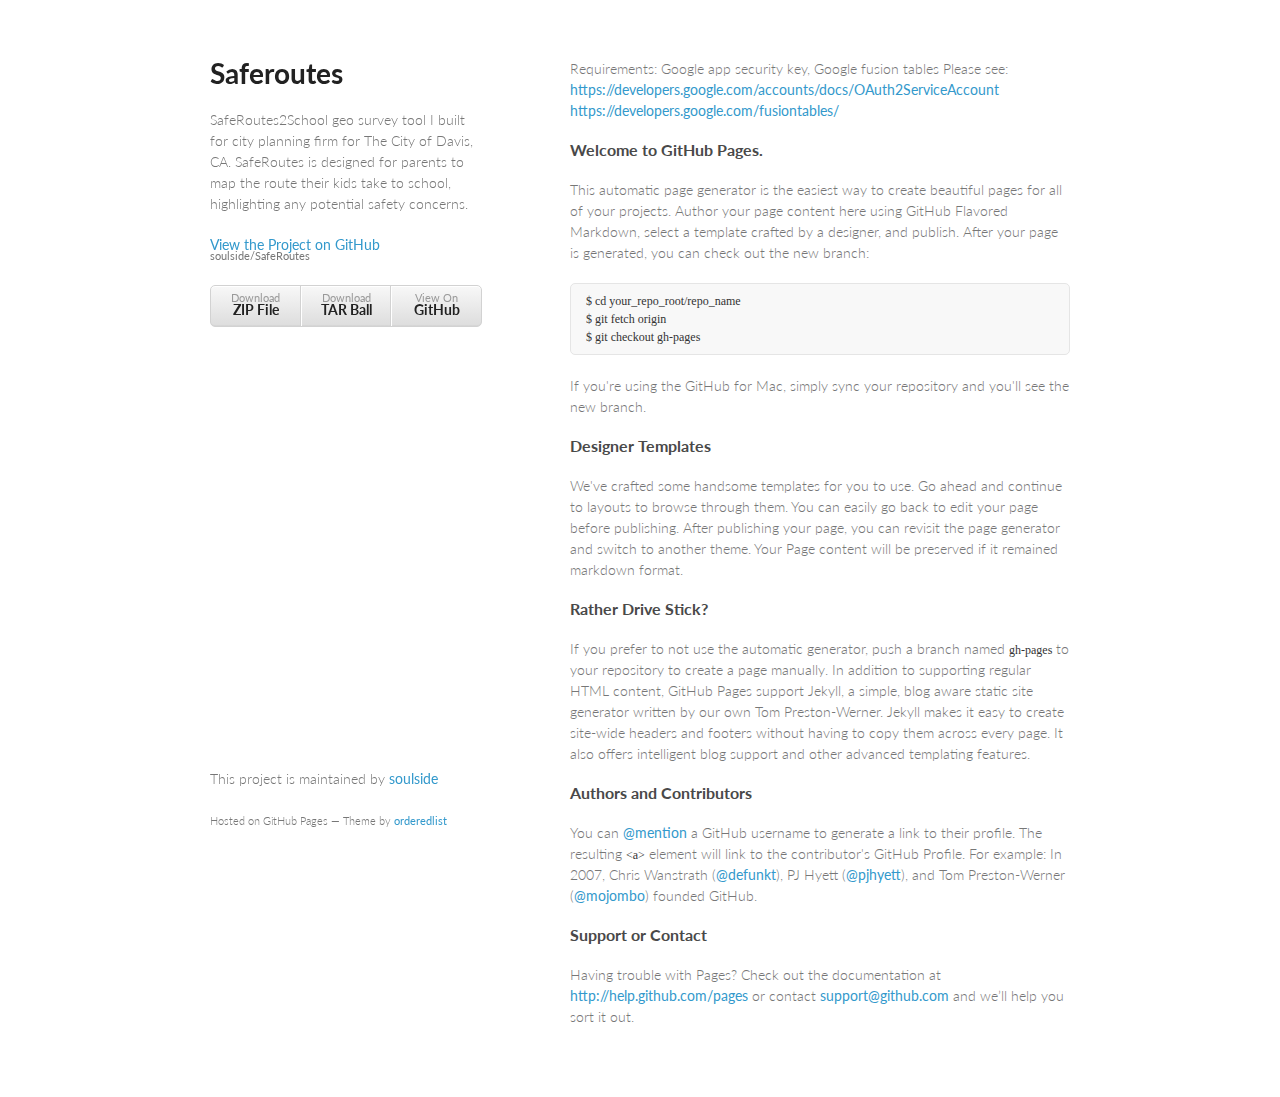
<file: index.html>
<!doctype html>
<html>
  <head>
    <meta charset="utf-8">
    <meta http-equiv="X-UA-Compatible" content="chrome=1">
    <title>Saferoutes by soulside</title>

    <link rel="stylesheet" href="stylesheets/styles.css">
    <link rel="stylesheet" href="stylesheets/pygment_trac.css">
    <meta name="viewport" content="width=device-width, initial-scale=1, user-scalable=no">
    <!--[if lt IE 9]>
    <script src="//html5shiv.googlecode.com/svn/trunk/html5.js"></script>
    <![endif]-->
  </head>
  <body>
    <div class="wrapper">
      <header>
        <h1>Saferoutes</h1>
        <p>SafeRoutes2School geo survey tool I built for city planning firm for The City of Davis, CA. SafeRoutes is designed for parents to map the route their kids take to school, highlighting any potential safety concerns. </p>

        <p class="view"><a href="https://github.com/soulside/SafeRoutes">View the Project on GitHub <small>soulside/SafeRoutes</small></a></p>


        <ul>
          <li><a href="https://github.com/soulside/SafeRoutes/zipball/master">Download <strong>ZIP File</strong></a></li>
          <li><a href="https://github.com/soulside/SafeRoutes/tarball/master">Download <strong>TAR Ball</strong></a></li>
          <li><a href="https://github.com/soulside/SafeRoutes">View On <strong>GitHub</strong></a></li>
        </ul>
      </header>
      <section>
        <p>Requirements: Google app security key, Google fusion tables
Please see: 
<a href="https://developers.google.com/accounts/docs/OAuth2ServiceAccount">https://developers.google.com/accounts/docs/OAuth2ServiceAccount</a>
<a href="https://developers.google.com/fusiontables/">https://developers.google.com/fusiontables/</a></p>

<h3>
<a name="welcome-to-github-pages" class="anchor" href="#welcome-to-github-pages"><span class="octicon octicon-link"></span></a>Welcome to GitHub Pages.</h3>

<p>This automatic page generator is the easiest way to create beautiful pages for all of your projects. Author your page content here using GitHub Flavored Markdown, select a template crafted by a designer, and publish. After your page is generated, you can check out the new branch:</p>

<pre><code>$ cd your_repo_root/repo_name
$ git fetch origin
$ git checkout gh-pages
</code></pre>

<p>If you're using the GitHub for Mac, simply sync your repository and you'll see the new branch.</p>

<h3>
<a name="designer-templates" class="anchor" href="#designer-templates"><span class="octicon octicon-link"></span></a>Designer Templates</h3>

<p>We've crafted some handsome templates for you to use. Go ahead and continue to layouts to browse through them. You can easily go back to edit your page before publishing. After publishing your page, you can revisit the page generator and switch to another theme. Your Page content will be preserved if it remained markdown format.</p>

<h3>
<a name="rather-drive-stick" class="anchor" href="#rather-drive-stick"><span class="octicon octicon-link"></span></a>Rather Drive Stick?</h3>

<p>If you prefer to not use the automatic generator, push a branch named <code>gh-pages</code> to your repository to create a page manually. In addition to supporting regular HTML content, GitHub Pages support Jekyll, a simple, blog aware static site generator written by our own Tom Preston-Werner. Jekyll makes it easy to create site-wide headers and footers without having to copy them across every page. It also offers intelligent blog support and other advanced templating features.</p>

<h3>
<a name="authors-and-contributors" class="anchor" href="#authors-and-contributors"><span class="octicon octicon-link"></span></a>Authors and Contributors</h3>

<p>You can <a href="https://github.com/blog/821" class="user-mention">@mention</a> a GitHub username to generate a link to their profile. The resulting <code>&lt;a&gt;</code> element will link to the contributor's GitHub Profile. For example: In 2007, Chris Wanstrath (<a href="https://github.com/defunkt" class="user-mention">@defunkt</a>), PJ Hyett (<a href="https://github.com/pjhyett" class="user-mention">@pjhyett</a>), and Tom Preston-Werner (<a href="https://github.com/mojombo" class="user-mention">@mojombo</a>) founded GitHub.</p>

<h3>
<a name="support-or-contact" class="anchor" href="#support-or-contact"><span class="octicon octicon-link"></span></a>Support or Contact</h3>

<p>Having trouble with Pages? Check out the documentation at <a href="http://help.github.com/pages">http://help.github.com/pages</a> or contact <a href="mailto:support@github.com">support@github.com</a> and we’ll help you sort it out.</p>
      </section>
      <footer>
        <p>This project is maintained by <a href="https://github.com/soulside">soulside</a></p>
        <p><small>Hosted on GitHub Pages &mdash; Theme by <a href="https://github.com/orderedlist">orderedlist</a></small></p>
      </footer>
    </div>
    <script src="javascripts/scale.fix.js"></script>
    
  </body>
</html>
</file>
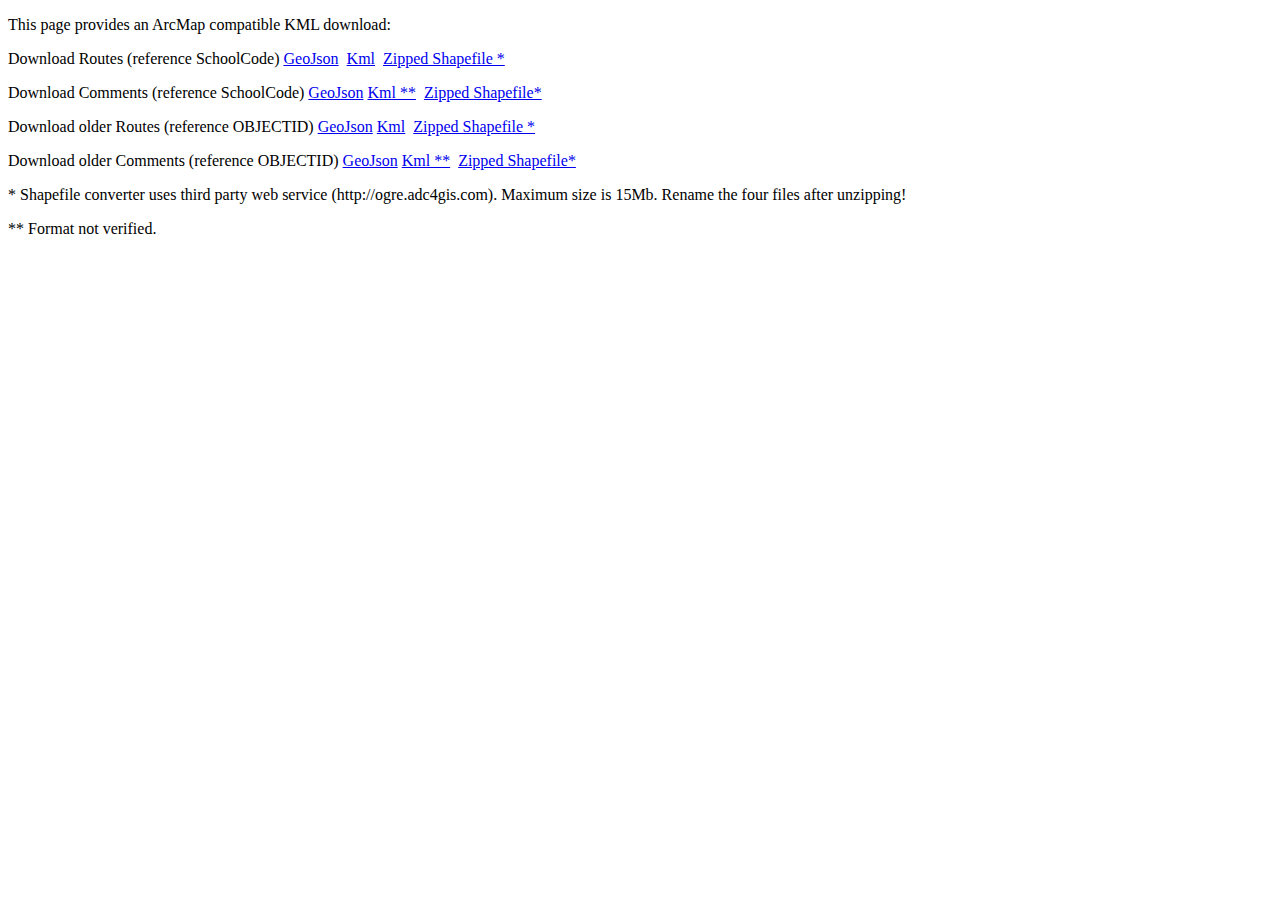
<file: admin/index.html>
<!DOCTYPE html>
<html>
    <head>
        <meta http-equiv="Content-Type" content="text/html; charset=UTF-8" />
        <title>Data Download</title>
    </head>
    <body> 
        <p>This page provides an ArcMap compatible KML download:</p>
        <p>Download Routes (reference SchoolCode)
            <a href="converter.php">GeoJson</a>&nbsp;
            <a href="converter.php?format=kml">Kml</a>&nbsp;
            <a href="converter.php?format=shapefile">Zipped Shapefile *</a>&nbsp;
        </p>
        <p>Download Comments (reference SchoolCode)
            <a href="converter.php?type=comments">GeoJson</a>
            <a href="converter.php?format=kml&type=comments">Kml **</a>&nbsp;
            <a href="converter.php?format=shapefile&type=comments">Zipped Shapefile*</a>&nbsp;
        </p>
        <p>Download older Routes (reference OBJECTID)
            <a href="converter.php?version=old">GeoJson</a>
            <a href="converter.php?format=kml&version=old">Kml</a>&nbsp;
            <a href="converter.php?format=shapefile&version=old">Zipped Shapefile *</a>&nbsp;
        </p>
        <p>Download older Comments (reference OBJECTID)
            <a href="converter.php?version=old&type=comments">GeoJson</a>
            <a href="converter.php?format=kml&type=comments&version=old">Kml **</a>&nbsp;
            <a href="converter.php?format=shapefile&type=comments&version=old">Zipped Shapefile*</a>&nbsp;
        </p>
        <p></p>
        <p>* Shapefile converter uses third party web service (http://ogre.adc4gis.com). Maximum size is 15Mb. Rename the four files after unzipping!</p>
        <p>** Format not verified.</p>
    </body>
</html>
</file>
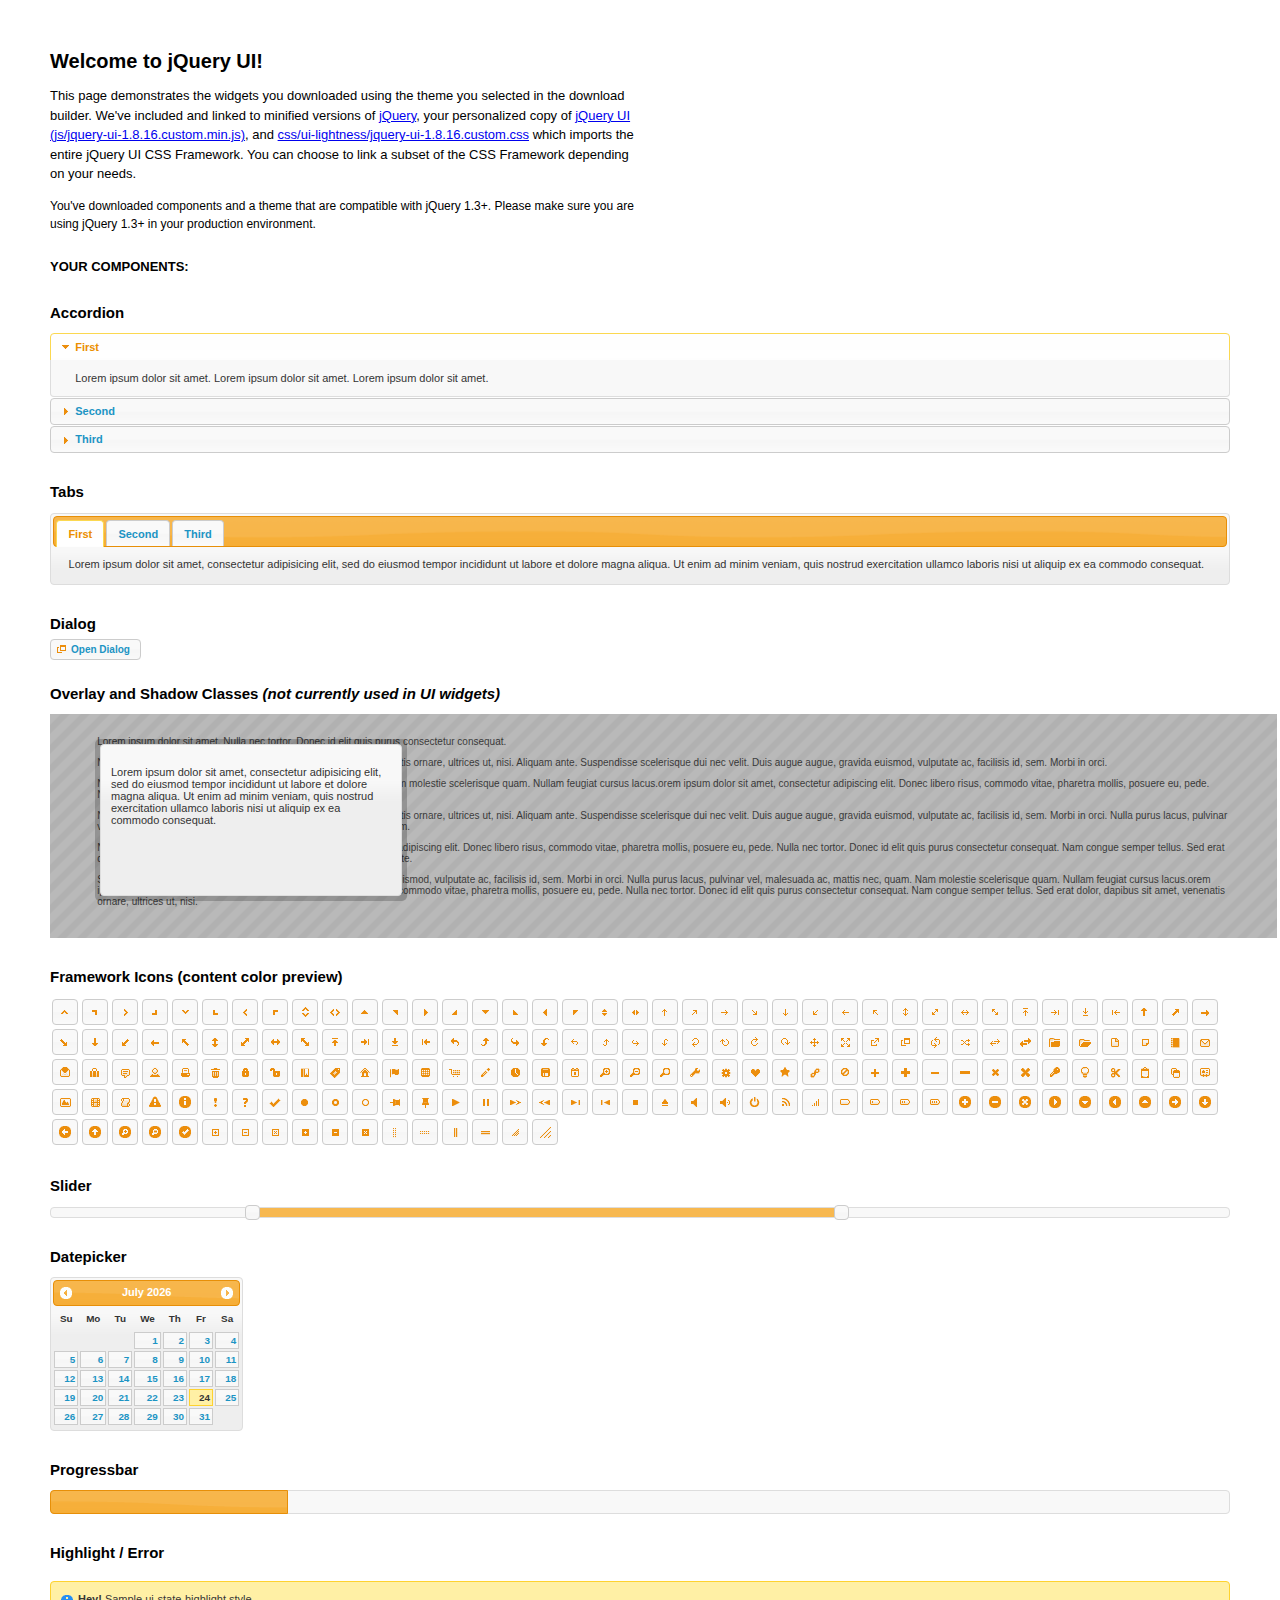
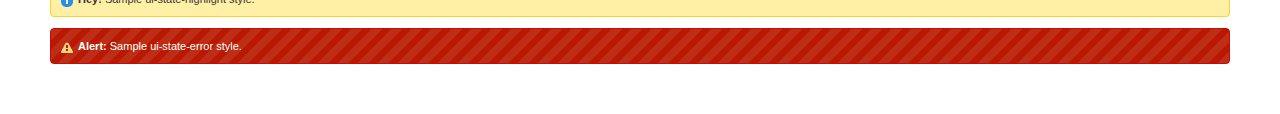
<file: lib/jquery_ui/index.html>
<!DOCTYPE html>
<html>
	<head>
		<meta http-equiv="Content-Type" content="text/html; charset=iso-8859-1" />
		<title>jQuery UI Example Page</title>
		<link type="text/css" href="css/ui-lightness/jquery-ui-1.8.16.custom.css" rel="stylesheet" />	
		<script type="text/javascript" src="js/jquery-1.6.2.min.js"></script>
		<script type="text/javascript" src="js/jquery-ui-1.8.16.custom.min.js"></script>
		<script type="text/javascript">
			$(function(){

				// Accordion
				$("#accordion").accordion({ header: "h3" });
	
				// Tabs
				$('#tabs').tabs();
	

				// Dialog			
				$('#dialog').dialog({
					autoOpen: false,
					width: 600,
					buttons: {
						"Ok": function() { 
							$(this).dialog("close"); 
						}, 
						"Cancel": function() { 
							$(this).dialog("close"); 
						} 
					}
				});
				
				// Dialog Link
				$('#dialog_link').click(function(){
					$('#dialog').dialog('open');
					return false;
				});

				// Datepicker
				$('#datepicker').datepicker({
					inline: true
				});
				
				// Slider
				$('#slider').slider({
					range: true,
					values: [17, 67]
				});
				
				// Progressbar
				$("#progressbar").progressbar({
					value: 20 
				});
				
				//hover states on the static widgets
				$('#dialog_link, ul#icons li').hover(
					function() { $(this).addClass('ui-state-hover'); }, 
					function() { $(this).removeClass('ui-state-hover'); }
				);
				
			});
		</script>
		<style type="text/css">
			/*demo page css*/
			body{ font: 62.5% "Trebuchet MS", sans-serif; margin: 50px;}
			.demoHeaders { margin-top: 2em; }
			#dialog_link {padding: .4em 1em .4em 20px;text-decoration: none;position: relative;}
			#dialog_link span.ui-icon {margin: 0 5px 0 0;position: absolute;left: .2em;top: 50%;margin-top: -8px;}
			ul#icons {margin: 0; padding: 0;}
			ul#icons li {margin: 2px; position: relative; padding: 4px 0; cursor: pointer; float: left;  list-style: none;}
			ul#icons span.ui-icon {float: left; margin: 0 4px;}
		</style>	
	</head>
	<body>
	<h1>Welcome to jQuery UI!</h1>
	<p style="font-size: 1.3em; line-height: 1.5; margin: 1em 0; width: 50%;">This page demonstrates the widgets you downloaded using the theme you selected in the download builder. We've included and linked to minified versions of <a href="js/jquery-1.6.2.min.js">jQuery</a>, your personalized copy of <a href="js/jquery-ui-1.8.16.custom.min.js">jQuery UI (js/jquery-ui-1.8.16.custom.min.js)</a>, and <a href="css/ui-lightness/jquery-ui-1.8.16.custom.css">css/ui-lightness/jquery-ui-1.8.16.custom.css</a> which imports the entire jQuery UI CSS Framework. You can choose to link a subset of the CSS Framework depending on your needs. </p>
	<p style="font-size: 1.2em; line-height: 1.5; margin: 1em 0; width: 50%;">You've downloaded components and a theme that are compatible with jQuery 1.3+. Please make sure you are using jQuery 1.3+ in your production environment.</p>	

	<p style="font-weight: bold; margin: 2em 0 1em; font-size: 1.3em;">YOUR COMPONENTS:</p>
		
		<!-- Accordion -->
		<h2 class="demoHeaders">Accordion</h2>
		<div id="accordion">
			<div>
				<h3><a href="#">First</a></h3>
				<div>Lorem ipsum dolor sit amet. Lorem ipsum dolor sit amet. Lorem ipsum dolor sit amet.</div>
			</div>
			<div>
				<h3><a href="#">Second</a></h3>
				<div>Phasellus mattis tincidunt nibh.</div>
			</div>
			<div>
				<h3><a href="#">Third</a></h3>
				<div>Nam dui erat, auctor a, dignissim quis.</div>
			</div>
		</div>
	
		<!-- Tabs -->
		<h2 class="demoHeaders">Tabs</h2>
		<div id="tabs">
			<ul>
				<li><a href="#tabs-1">First</a></li>
				<li><a href="#tabs-2">Second</a></li>
				<li><a href="#tabs-3">Third</a></li>
			</ul>
			<div id="tabs-1">Lorem ipsum dolor sit amet, consectetur adipisicing elit, sed do eiusmod tempor incididunt ut labore et dolore magna aliqua. Ut enim ad minim veniam, quis nostrud exercitation ullamco laboris nisi ut aliquip ex ea commodo consequat.</div>
			<div id="tabs-2">Phasellus mattis tincidunt nibh. Cras orci urna, blandit id, pretium vel, aliquet ornare, felis. Maecenas scelerisque sem non nisl. Fusce sed lorem in enim dictum bibendum.</div>
			<div id="tabs-3">Nam dui erat, auctor a, dignissim quis, sollicitudin eu, felis. Pellentesque nisi urna, interdum eget, sagittis et, consequat vestibulum, lacus. Mauris porttitor ullamcorper augue.</div>
		</div>
	
		<!-- Dialog NOTE: Dialog is not generated by UI in this demo so it can be visually styled in themeroller-->
		<h2 class="demoHeaders">Dialog</h2>
		<p><a href="#" id="dialog_link" class="ui-state-default ui-corner-all"><span class="ui-icon ui-icon-newwin"></span>Open Dialog</a></p>
		
		
		<h2 class="demoHeaders">Overlay and Shadow Classes <em>(not currently used in UI widgets)</em></h2>
		<div style="position: relative; width: 96%; height: 200px; padding:1% 4%; overflow:hidden;" class="fakewindowcontain">
			<p>Lorem ipsum dolor sit amet,  Nulla nec tortor. Donec id elit quis purus consectetur consequat. </p><p>Nam congue semper tellus. Sed erat dolor, dapibus sit amet, venenatis ornare, ultrices ut, nisi. Aliquam ante. Suspendisse scelerisque dui nec velit. Duis augue augue, gravida euismod, vulputate ac, facilisis id, sem. Morbi in orci. </p><p>Nulla purus lacus, pulvinar vel, malesuada ac, mattis nec, quam. Nam molestie scelerisque quam. Nullam feugiat cursus lacus.orem ipsum dolor sit amet, consectetur adipiscing elit. Donec libero risus, commodo vitae, pharetra mollis, posuere eu, pede. Nulla nec tortor. Donec id elit quis purus consectetur consequat. </p><p>Nam congue semper tellus. Sed erat dolor, dapibus sit amet, venenatis ornare, ultrices ut, nisi. Aliquam ante. Suspendisse scelerisque dui nec velit. Duis augue augue, gravida euismod, vulputate ac, facilisis id, sem. Morbi in orci. Nulla purus lacus, pulvinar vel, malesuada ac, mattis nec, quam. Nam molestie scelerisque quam. </p><p>Nullam feugiat cursus lacus.orem ipsum dolor sit amet, consectetur adipiscing elit. Donec libero risus, commodo vitae, pharetra mollis, posuere eu, pede. Nulla nec tortor. Donec id elit quis purus consectetur consequat. Nam congue semper tellus. Sed erat dolor, dapibus sit amet, venenatis ornare, ultrices ut, nisi. Aliquam ante. </p><p>Suspendisse scelerisque dui nec velit. Duis augue augue, gravida euismod, vulputate ac, facilisis id, sem. Morbi in orci. Nulla purus lacus, pulvinar vel, malesuada ac, mattis nec, quam. Nam molestie scelerisque quam. Nullam feugiat cursus lacus.orem ipsum dolor sit amet, consectetur adipiscing elit. Donec libero risus, commodo vitae, pharetra mollis, posuere eu, pede. Nulla nec tortor. Donec id elit quis purus consectetur consequat. Nam congue semper tellus. Sed erat dolor, dapibus sit amet, venenatis ornare, ultrices ut, nisi. </p>
			
			<!-- ui-dialog -->
			<div class="ui-overlay"><div class="ui-widget-overlay"></div><div class="ui-widget-shadow ui-corner-all" style="width: 302px; height: 152px; position: absolute; left: 50px; top: 30px;"></div></div>
			<div style="position: absolute; width: 280px; height: 130px;left: 50px; top: 30px; padding: 10px;" class="ui-widget ui-widget-content ui-corner-all">
				<div class="ui-dialog-content ui-widget-content" style="background: none; border: 0;">
					<p>Lorem ipsum dolor sit amet, consectetur adipisicing elit, sed do eiusmod tempor incididunt ut labore et dolore magna aliqua. Ut enim ad minim veniam, quis nostrud exercitation ullamco laboris nisi ut aliquip ex ea commodo consequat.</p>
				</div>
			</div>
		
		</div>

		
		<!-- ui-dialog -->
		<div id="dialog" title="Dialog Title">
			<p>Lorem ipsum dolor sit amet, consectetur adipisicing elit, sed do eiusmod tempor incididunt ut labore et dolore magna aliqua. Ut enim ad minim veniam, quis nostrud exercitation ullamco laboris nisi ut aliquip ex ea commodo consequat.</p>
		</div>
			
				
				
		<h2 class="demoHeaders">Framework Icons (content color preview)</h2>
		<ul id="icons" class="ui-widget ui-helper-clearfix">
		
		<li class="ui-state-default ui-corner-all" title=".ui-icon-carat-1-n"><span class="ui-icon ui-icon-carat-1-n"></span></li>
		<li class="ui-state-default ui-corner-all" title=".ui-icon-carat-1-ne"><span class="ui-icon ui-icon-carat-1-ne"></span></li>
		<li class="ui-state-default ui-corner-all" title=".ui-icon-carat-1-e"><span class="ui-icon ui-icon-carat-1-e"></span></li>
		
		<li class="ui-state-default ui-corner-all" title=".ui-icon-carat-1-se"><span class="ui-icon ui-icon-carat-1-se"></span></li>
		<li class="ui-state-default ui-corner-all" title=".ui-icon-carat-1-s"><span class="ui-icon ui-icon-carat-1-s"></span></li>
		<li class="ui-state-default ui-corner-all" title=".ui-icon-carat-1-sw"><span class="ui-icon ui-icon-carat-1-sw"></span></li>
		<li class="ui-state-default ui-corner-all" title=".ui-icon-carat-1-w"><span class="ui-icon ui-icon-carat-1-w"></span></li>
		<li class="ui-state-default ui-corner-all" title=".ui-icon-carat-1-nw"><span class="ui-icon ui-icon-carat-1-nw"></span></li>
		<li class="ui-state-default ui-corner-all" title=".ui-icon-carat-2-n-s"><span class="ui-icon ui-icon-carat-2-n-s"></span></li>
		<li class="ui-state-default ui-corner-all" title=".ui-icon-carat-2-e-w"><span class="ui-icon ui-icon-carat-2-e-w"></span></li>
		<li class="ui-state-default ui-corner-all" title=".ui-icon-triangle-1-n"><span class="ui-icon ui-icon-triangle-1-n"></span></li>
		<li class="ui-state-default ui-corner-all" title=".ui-icon-triangle-1-ne"><span class="ui-icon ui-icon-triangle-1-ne"></span></li>
		
		<li class="ui-state-default ui-corner-all" title=".ui-icon-triangle-1-e"><span class="ui-icon ui-icon-triangle-1-e"></span></li>
		<li class="ui-state-default ui-corner-all" title=".ui-icon-triangle-1-se"><span class="ui-icon ui-icon-triangle-1-se"></span></li>
		<li class="ui-state-default ui-corner-all" title=".ui-icon-triangle-1-s"><span class="ui-icon ui-icon-triangle-1-s"></span></li>
		<li class="ui-state-default ui-corner-all" title=".ui-icon-triangle-1-sw"><span class="ui-icon ui-icon-triangle-1-sw"></span></li>
		<li class="ui-state-default ui-corner-all" title=".ui-icon-triangle-1-w"><span class="ui-icon ui-icon-triangle-1-w"></span></li>
		<li class="ui-state-default ui-corner-all" title=".ui-icon-triangle-1-nw"><span class="ui-icon ui-icon-triangle-1-nw"></span></li>
		<li class="ui-state-default ui-corner-all" title=".ui-icon-triangle-2-n-s"><span class="ui-icon ui-icon-triangle-2-n-s"></span></li>
		<li class="ui-state-default ui-corner-all" title=".ui-icon-triangle-2-e-w"><span class="ui-icon ui-icon-triangle-2-e-w"></span></li>
		<li class="ui-state-default ui-corner-all" title=".ui-icon-arrow-1-n"><span class="ui-icon ui-icon-arrow-1-n"></span></li>
		
		<li class="ui-state-default ui-corner-all" title=".ui-icon-arrow-1-ne"><span class="ui-icon ui-icon-arrow-1-ne"></span></li>
		<li class="ui-state-default ui-corner-all" title=".ui-icon-arrow-1-e"><span class="ui-icon ui-icon-arrow-1-e"></span></li>
		<li class="ui-state-default ui-corner-all" title=".ui-icon-arrow-1-se"><span class="ui-icon ui-icon-arrow-1-se"></span></li>
		<li class="ui-state-default ui-corner-all" title=".ui-icon-arrow-1-s"><span class="ui-icon ui-icon-arrow-1-s"></span></li>
		<li class="ui-state-default ui-corner-all" title=".ui-icon-arrow-1-sw"><span class="ui-icon ui-icon-arrow-1-sw"></span></li>
		<li class="ui-state-default ui-corner-all" title=".ui-icon-arrow-1-w"><span class="ui-icon ui-icon-arrow-1-w"></span></li>
		<li class="ui-state-default ui-corner-all" title=".ui-icon-arrow-1-nw"><span class="ui-icon ui-icon-arrow-1-nw"></span></li>
		<li class="ui-state-default ui-corner-all" title=".ui-icon-arrow-2-n-s"><span class="ui-icon ui-icon-arrow-2-n-s"></span></li>
		<li class="ui-state-default ui-corner-all" title=".ui-icon-arrow-2-ne-sw"><span class="ui-icon ui-icon-arrow-2-ne-sw"></span></li>
		
		<li class="ui-state-default ui-corner-all" title=".ui-icon-arrow-2-e-w"><span class="ui-icon ui-icon-arrow-2-e-w"></span></li>
		<li class="ui-state-default ui-corner-all" title=".ui-icon-arrow-2-se-nw"><span class="ui-icon ui-icon-arrow-2-se-nw"></span></li>
		<li class="ui-state-default ui-corner-all" title=".ui-icon-arrowstop-1-n"><span class="ui-icon ui-icon-arrowstop-1-n"></span></li>
		<li class="ui-state-default ui-corner-all" title=".ui-icon-arrowstop-1-e"><span class="ui-icon ui-icon-arrowstop-1-e"></span></li>
		<li class="ui-state-default ui-corner-all" title=".ui-icon-arrowstop-1-s"><span class="ui-icon ui-icon-arrowstop-1-s"></span></li>
		<li class="ui-state-default ui-corner-all" title=".ui-icon-arrowstop-1-w"><span class="ui-icon ui-icon-arrowstop-1-w"></span></li>
		<li class="ui-state-default ui-corner-all" title=".ui-icon-arrowthick-1-n"><span class="ui-icon ui-icon-arrowthick-1-n"></span></li>
		<li class="ui-state-default ui-corner-all" title=".ui-icon-arrowthick-1-ne"><span class="ui-icon ui-icon-arrowthick-1-ne"></span></li>
		<li class="ui-state-default ui-corner-all" title=".ui-icon-arrowthick-1-e"><span class="ui-icon ui-icon-arrowthick-1-e"></span></li>
		
		<li class="ui-state-default ui-corner-all" title=".ui-icon-arrowthick-1-se"><span class="ui-icon ui-icon-arrowthick-1-se"></span></li>
		<li class="ui-state-default ui-corner-all" title=".ui-icon-arrowthick-1-s"><span class="ui-icon ui-icon-arrowthick-1-s"></span></li>
		<li class="ui-state-default ui-corner-all" title=".ui-icon-arrowthick-1-sw"><span class="ui-icon ui-icon-arrowthick-1-sw"></span></li>
		<li class="ui-state-default ui-corner-all" title=".ui-icon-arrowthick-1-w"><span class="ui-icon ui-icon-arrowthick-1-w"></span></li>
		<li class="ui-state-default ui-corner-all" title=".ui-icon-arrowthick-1-nw"><span class="ui-icon ui-icon-arrowthick-1-nw"></span></li>
		<li class="ui-state-default ui-corner-all" title=".ui-icon-arrowthick-2-n-s"><span class="ui-icon ui-icon-arrowthick-2-n-s"></span></li>
		<li class="ui-state-default ui-corner-all" title=".ui-icon-arrowthick-2-ne-sw"><span class="ui-icon ui-icon-arrowthick-2-ne-sw"></span></li>
		<li class="ui-state-default ui-corner-all" title=".ui-icon-arrowthick-2-e-w"><span class="ui-icon ui-icon-arrowthick-2-e-w"></span></li>
		<li class="ui-state-default ui-corner-all" title=".ui-icon-arrowthick-2-se-nw"><span class="ui-icon ui-icon-arrowthick-2-se-nw"></span></li>
		
		<li class="ui-state-default ui-corner-all" title=".ui-icon-arrowthickstop-1-n"><span class="ui-icon ui-icon-arrowthickstop-1-n"></span></li>
		<li class="ui-state-default ui-corner-all" title=".ui-icon-arrowthickstop-1-e"><span class="ui-icon ui-icon-arrowthickstop-1-e"></span></li>
		<li class="ui-state-default ui-corner-all" title=".ui-icon-arrowthickstop-1-s"><span class="ui-icon ui-icon-arrowthickstop-1-s"></span></li>
		<li class="ui-state-default ui-corner-all" title=".ui-icon-arrowthickstop-1-w"><span class="ui-icon ui-icon-arrowthickstop-1-w"></span></li>
		<li class="ui-state-default ui-corner-all" title=".ui-icon-arrowreturnthick-1-w"><span class="ui-icon ui-icon-arrowreturnthick-1-w"></span></li>
		<li class="ui-state-default ui-corner-all" title=".ui-icon-arrowreturnthick-1-n"><span class="ui-icon ui-icon-arrowreturnthick-1-n"></span></li>
		<li class="ui-state-default ui-corner-all" title=".ui-icon-arrowreturnthick-1-e"><span class="ui-icon ui-icon-arrowreturnthick-1-e"></span></li>
		<li class="ui-state-default ui-corner-all" title=".ui-icon-arrowreturnthick-1-s"><span class="ui-icon ui-icon-arrowreturnthick-1-s"></span></li>
		<li class="ui-state-default ui-corner-all" title=".ui-icon-arrowreturn-1-w"><span class="ui-icon ui-icon-arrowreturn-1-w"></span></li>
		
		<li class="ui-state-default ui-corner-all" title=".ui-icon-arrowreturn-1-n"><span class="ui-icon ui-icon-arrowreturn-1-n"></span></li>
		<li class="ui-state-default ui-corner-all" title=".ui-icon-arrowreturn-1-e"><span class="ui-icon ui-icon-arrowreturn-1-e"></span></li>
		<li class="ui-state-default ui-corner-all" title=".ui-icon-arrowreturn-1-s"><span class="ui-icon ui-icon-arrowreturn-1-s"></span></li>
		<li class="ui-state-default ui-corner-all" title=".ui-icon-arrowrefresh-1-w"><span class="ui-icon ui-icon-arrowrefresh-1-w"></span></li>
		<li class="ui-state-default ui-corner-all" title=".ui-icon-arrowrefresh-1-n"><span class="ui-icon ui-icon-arrowrefresh-1-n"></span></li>
		<li class="ui-state-default ui-corner-all" title=".ui-icon-arrowrefresh-1-e"><span class="ui-icon ui-icon-arrowrefresh-1-e"></span></li>
		<li class="ui-state-default ui-corner-all" title=".ui-icon-arrowrefresh-1-s"><span class="ui-icon ui-icon-arrowrefresh-1-s"></span></li>
		<li class="ui-state-default ui-corner-all" title=".ui-icon-arrow-4"><span class="ui-icon ui-icon-arrow-4"></span></li>
		<li class="ui-state-default ui-corner-all" title=".ui-icon-arrow-4-diag"><span class="ui-icon ui-icon-arrow-4-diag"></span></li>
		
		<li class="ui-state-default ui-corner-all" title=".ui-icon-extlink"><span class="ui-icon ui-icon-extlink"></span></li>
		<li class="ui-state-default ui-corner-all" title=".ui-icon-newwin"><span class="ui-icon ui-icon-newwin"></span></li>
		<li class="ui-state-default ui-corner-all" title=".ui-icon-refresh"><span class="ui-icon ui-icon-refresh"></span></li>
		<li class="ui-state-default ui-corner-all" title=".ui-icon-shuffle"><span class="ui-icon ui-icon-shuffle"></span></li>
		<li class="ui-state-default ui-corner-all" title=".ui-icon-transfer-e-w"><span class="ui-icon ui-icon-transfer-e-w"></span></li>
		<li class="ui-state-default ui-corner-all" title=".ui-icon-transferthick-e-w"><span class="ui-icon ui-icon-transferthick-e-w"></span></li>
		<li class="ui-state-default ui-corner-all" title=".ui-icon-folder-collapsed"><span class="ui-icon ui-icon-folder-collapsed"></span></li>
		<li class="ui-state-default ui-corner-all" title=".ui-icon-folder-open"><span class="ui-icon ui-icon-folder-open"></span></li>
		<li class="ui-state-default ui-corner-all" title=".ui-icon-document"><span class="ui-icon ui-icon-document"></span></li>
		
		<li class="ui-state-default ui-corner-all" title=".ui-icon-document-b"><span class="ui-icon ui-icon-document-b"></span></li>
		<li class="ui-state-default ui-corner-all" title=".ui-icon-note"><span class="ui-icon ui-icon-note"></span></li>
		<li class="ui-state-default ui-corner-all" title=".ui-icon-mail-closed"><span class="ui-icon ui-icon-mail-closed"></span></li>
		<li class="ui-state-default ui-corner-all" title=".ui-icon-mail-open"><span class="ui-icon ui-icon-mail-open"></span></li>
		<li class="ui-state-default ui-corner-all" title=".ui-icon-suitcase"><span class="ui-icon ui-icon-suitcase"></span></li>
		<li class="ui-state-default ui-corner-all" title=".ui-icon-comment"><span class="ui-icon ui-icon-comment"></span></li>
		<li class="ui-state-default ui-corner-all" title=".ui-icon-person"><span class="ui-icon ui-icon-person"></span></li>
		<li class="ui-state-default ui-corner-all" title=".ui-icon-print"><span class="ui-icon ui-icon-print"></span></li>
		<li class="ui-state-default ui-corner-all" title=".ui-icon-trash"><span class="ui-icon ui-icon-trash"></span></li>
		
		<li class="ui-state-default ui-corner-all" title=".ui-icon-locked"><span class="ui-icon ui-icon-locked"></span></li>
		<li class="ui-state-default ui-corner-all" title=".ui-icon-unlocked"><span class="ui-icon ui-icon-unlocked"></span></li>
		<li class="ui-state-default ui-corner-all" title=".ui-icon-bookmark"><span class="ui-icon ui-icon-bookmark"></span></li>
		<li class="ui-state-default ui-corner-all" title=".ui-icon-tag"><span class="ui-icon ui-icon-tag"></span></li>
		<li class="ui-state-default ui-corner-all" title=".ui-icon-home"><span class="ui-icon ui-icon-home"></span></li>
		<li class="ui-state-default ui-corner-all" title=".ui-icon-flag"><span class="ui-icon ui-icon-flag"></span></li>
		<li class="ui-state-default ui-corner-all" title=".ui-icon-calculator"><span class="ui-icon ui-icon-calculator"></span></li>
		<li class="ui-state-default ui-corner-all" title=".ui-icon-cart"><span class="ui-icon ui-icon-cart"></span></li>
		<li class="ui-state-default ui-corner-all" title=".ui-icon-pencil"><span class="ui-icon ui-icon-pencil"></span></li>
		
		<li class="ui-state-default ui-corner-all" title=".ui-icon-clock"><span class="ui-icon ui-icon-clock"></span></li>
		<li class="ui-state-default ui-corner-all" title=".ui-icon-disk"><span class="ui-icon ui-icon-disk"></span></li>
		<li class="ui-state-default ui-corner-all" title=".ui-icon-calendar"><span class="ui-icon ui-icon-calendar"></span></li>
		<li class="ui-state-default ui-corner-all" title=".ui-icon-zoomin"><span class="ui-icon ui-icon-zoomin"></span></li>
		<li class="ui-state-default ui-corner-all" title=".ui-icon-zoomout"><span class="ui-icon ui-icon-zoomout"></span></li>
		<li class="ui-state-default ui-corner-all" title=".ui-icon-search"><span class="ui-icon ui-icon-search"></span></li>
		<li class="ui-state-default ui-corner-all" title=".ui-icon-wrench"><span class="ui-icon ui-icon-wrench"></span></li>
		<li class="ui-state-default ui-corner-all" title=".ui-icon-gear"><span class="ui-icon ui-icon-gear"></span></li>
		<li class="ui-state-default ui-corner-all" title=".ui-icon-heart"><span class="ui-icon ui-icon-heart"></span></li>
		
		<li class="ui-state-default ui-corner-all" title=".ui-icon-star"><span class="ui-icon ui-icon-star"></span></li>
		<li class="ui-state-default ui-corner-all" title=".ui-icon-link"><span class="ui-icon ui-icon-link"></span></li>
		<li class="ui-state-default ui-corner-all" title=".ui-icon-cancel"><span class="ui-icon ui-icon-cancel"></span></li>
		<li class="ui-state-default ui-corner-all" title=".ui-icon-plus"><span class="ui-icon ui-icon-plus"></span></li>
		<li class="ui-state-default ui-corner-all" title=".ui-icon-plusthick"><span class="ui-icon ui-icon-plusthick"></span></li>
		<li class="ui-state-default ui-corner-all" title=".ui-icon-minus"><span class="ui-icon ui-icon-minus"></span></li>
		<li class="ui-state-default ui-corner-all" title=".ui-icon-minusthick"><span class="ui-icon ui-icon-minusthick"></span></li>
		<li class="ui-state-default ui-corner-all" title=".ui-icon-close"><span class="ui-icon ui-icon-close"></span></li>
		<li class="ui-state-default ui-corner-all" title=".ui-icon-closethick"><span class="ui-icon ui-icon-closethick"></span></li>
		
		<li class="ui-state-default ui-corner-all" title=".ui-icon-key"><span class="ui-icon ui-icon-key"></span></li>
		<li class="ui-state-default ui-corner-all" title=".ui-icon-lightbulb"><span class="ui-icon ui-icon-lightbulb"></span></li>
		<li class="ui-state-default ui-corner-all" title=".ui-icon-scissors"><span class="ui-icon ui-icon-scissors"></span></li>
		<li class="ui-state-default ui-corner-all" title=".ui-icon-clipboard"><span class="ui-icon ui-icon-clipboard"></span></li>
		<li class="ui-state-default ui-corner-all" title=".ui-icon-copy"><span class="ui-icon ui-icon-copy"></span></li>
		<li class="ui-state-default ui-corner-all" title=".ui-icon-contact"><span class="ui-icon ui-icon-contact"></span></li>
		<li class="ui-state-default ui-corner-all" title=".ui-icon-image"><span class="ui-icon ui-icon-image"></span></li>
		<li class="ui-state-default ui-corner-all" title=".ui-icon-video"><span class="ui-icon ui-icon-video"></span></li>
		<li class="ui-state-default ui-corner-all" title=".ui-icon-script"><span class="ui-icon ui-icon-script"></span></li>
		<li class="ui-state-default ui-corner-all" title=".ui-icon-alert"><span class="ui-icon ui-icon-alert"></span></li>
		
		<li class="ui-state-default ui-corner-all" title=".ui-icon-info"><span class="ui-icon ui-icon-info"></span></li>
		<li class="ui-state-default ui-corner-all" title=".ui-icon-notice"><span class="ui-icon ui-icon-notice"></span></li>
		<li class="ui-state-default ui-corner-all" title=".ui-icon-help"><span class="ui-icon ui-icon-help"></span></li>
		<li class="ui-state-default ui-corner-all" title=".ui-icon-check"><span class="ui-icon ui-icon-check"></span></li>
		<li class="ui-state-default ui-corner-all" title=".ui-icon-bullet"><span class="ui-icon ui-icon-bullet"></span></li>
		<li class="ui-state-default ui-corner-all" title=".ui-icon-radio-off"><span class="ui-icon ui-icon-radio-off"></span></li>
		<li class="ui-state-default ui-corner-all" title=".ui-icon-radio-on"><span class="ui-icon ui-icon-radio-on"></span></li>
		<li class="ui-state-default ui-corner-all" title=".ui-icon-pin-w"><span class="ui-icon ui-icon-pin-w"></span></li>
		<li class="ui-state-default ui-corner-all" title=".ui-icon-pin-s"><span class="ui-icon ui-icon-pin-s"></span></li>
		<li class="ui-state-default ui-corner-all" title=".ui-icon-play"><span class="ui-icon ui-icon-play"></span></li>
		<li class="ui-state-default ui-corner-all" title=".ui-icon-pause"><span class="ui-icon ui-icon-pause"></span></li>
		
		<li class="ui-state-default ui-corner-all" title=".ui-icon-seek-next"><span class="ui-icon ui-icon-seek-next"></span></li>
		<li class="ui-state-default ui-corner-all" title=".ui-icon-seek-prev"><span class="ui-icon ui-icon-seek-prev"></span></li>
		<li class="ui-state-default ui-corner-all" title=".ui-icon-seek-end"><span class="ui-icon ui-icon-seek-end"></span></li>
		<li class="ui-state-default ui-corner-all" title=".ui-icon-seek-first"><span class="ui-icon ui-icon-seek-first"></span></li>
		<li class="ui-state-default ui-corner-all" title=".ui-icon-stop"><span class="ui-icon ui-icon-stop"></span></li>
		<li class="ui-state-default ui-corner-all" title=".ui-icon-eject"><span class="ui-icon ui-icon-eject"></span></li>
		<li class="ui-state-default ui-corner-all" title=".ui-icon-volume-off"><span class="ui-icon ui-icon-volume-off"></span></li>
		<li class="ui-state-default ui-corner-all" title=".ui-icon-volume-on"><span class="ui-icon ui-icon-volume-on"></span></li>
		<li class="ui-state-default ui-corner-all" title=".ui-icon-power"><span class="ui-icon ui-icon-power"></span></li>
		
		<li class="ui-state-default ui-corner-all" title=".ui-icon-signal-diag"><span class="ui-icon ui-icon-signal-diag"></span></li>
		<li class="ui-state-default ui-corner-all" title=".ui-icon-signal"><span class="ui-icon ui-icon-signal"></span></li>
		<li class="ui-state-default ui-corner-all" title=".ui-icon-battery-0"><span class="ui-icon ui-icon-battery-0"></span></li>
		<li class="ui-state-default ui-corner-all" title=".ui-icon-battery-1"><span class="ui-icon ui-icon-battery-1"></span></li>
		<li class="ui-state-default ui-corner-all" title=".ui-icon-battery-2"><span class="ui-icon ui-icon-battery-2"></span></li>
		<li class="ui-state-default ui-corner-all" title=".ui-icon-battery-3"><span class="ui-icon ui-icon-battery-3"></span></li>
		<li class="ui-state-default ui-corner-all" title=".ui-icon-circle-plus"><span class="ui-icon ui-icon-circle-plus"></span></li>
		<li class="ui-state-default ui-corner-all" title=".ui-icon-circle-minus"><span class="ui-icon ui-icon-circle-minus"></span></li>
		<li class="ui-state-default ui-corner-all" title=".ui-icon-circle-close"><span class="ui-icon ui-icon-circle-close"></span></li>
		
		<li class="ui-state-default ui-corner-all" title=".ui-icon-circle-triangle-e"><span class="ui-icon ui-icon-circle-triangle-e"></span></li>
		<li class="ui-state-default ui-corner-all" title=".ui-icon-circle-triangle-s"><span class="ui-icon ui-icon-circle-triangle-s"></span></li>
		<li class="ui-state-default ui-corner-all" title=".ui-icon-circle-triangle-w"><span class="ui-icon ui-icon-circle-triangle-w"></span></li>
		<li class="ui-state-default ui-corner-all" title=".ui-icon-circle-triangle-n"><span class="ui-icon ui-icon-circle-triangle-n"></span></li>
		<li class="ui-state-default ui-corner-all" title=".ui-icon-circle-arrow-e"><span class="ui-icon ui-icon-circle-arrow-e"></span></li>
		<li class="ui-state-default ui-corner-all" title=".ui-icon-circle-arrow-s"><span class="ui-icon ui-icon-circle-arrow-s"></span></li>
		<li class="ui-state-default ui-corner-all" title=".ui-icon-circle-arrow-w"><span class="ui-icon ui-icon-circle-arrow-w"></span></li>
		<li class="ui-state-default ui-corner-all" title=".ui-icon-circle-arrow-n"><span class="ui-icon ui-icon-circle-arrow-n"></span></li>
		<li class="ui-state-default ui-corner-all" title=".ui-icon-circle-zoomin"><span class="ui-icon ui-icon-circle-zoomin"></span></li>
		
		<li class="ui-state-default ui-corner-all" title=".ui-icon-circle-zoomout"><span class="ui-icon ui-icon-circle-zoomout"></span></li>
		<li class="ui-state-default ui-corner-all" title=".ui-icon-circle-check"><span class="ui-icon ui-icon-circle-check"></span></li>
		<li class="ui-state-default ui-corner-all" title=".ui-icon-circlesmall-plus"><span class="ui-icon ui-icon-circlesmall-plus"></span></li>
		<li class="ui-state-default ui-corner-all" title=".ui-icon-circlesmall-minus"><span class="ui-icon ui-icon-circlesmall-minus"></span></li>
		<li class="ui-state-default ui-corner-all" title=".ui-icon-circlesmall-close"><span class="ui-icon ui-icon-circlesmall-close"></span></li>
		<li class="ui-state-default ui-corner-all" title=".ui-icon-squaresmall-plus"><span class="ui-icon ui-icon-squaresmall-plus"></span></li>
		<li class="ui-state-default ui-corner-all" title=".ui-icon-squaresmall-minus"><span class="ui-icon ui-icon-squaresmall-minus"></span></li>
		<li class="ui-state-default ui-corner-all" title=".ui-icon-squaresmall-close"><span class="ui-icon ui-icon-squaresmall-close"></span></li>
		<li class="ui-state-default ui-corner-all" title=".ui-icon-grip-dotted-vertical"><span class="ui-icon ui-icon-grip-dotted-vertical"></span></li>
		
		<li class="ui-state-default ui-corner-all" title=".ui-icon-grip-dotted-horizontal"><span class="ui-icon ui-icon-grip-dotted-horizontal"></span></li>
		<li class="ui-state-default ui-corner-all" title=".ui-icon-grip-solid-vertical"><span class="ui-icon ui-icon-grip-solid-vertical"></span></li>
		<li class="ui-state-default ui-corner-all" title=".ui-icon-grip-solid-horizontal"><span class="ui-icon ui-icon-grip-solid-horizontal"></span></li>
		<li class="ui-state-default ui-corner-all" title=".ui-icon-gripsmall-diagonal-se"><span class="ui-icon ui-icon-gripsmall-diagonal-se"></span></li>
		<li class="ui-state-default ui-corner-all" title=".ui-icon-grip-diagonal-se"><span class="ui-icon ui-icon-grip-diagonal-se"></span></li>
		</ul>

	
		<!-- Slider -->
		<h2 class="demoHeaders">Slider</h2>
		<div id="slider"></div>
	
		<!-- Datepicker -->
		<h2 class="demoHeaders">Datepicker</h2>
		<div id="datepicker"></div>
	
		<!-- Progressbar -->
		<h2 class="demoHeaders">Progressbar</h2>	
		<div id="progressbar"></div>
			
		<!-- Highlight / Error -->
		<h2 class="demoHeaders">Highlight / Error</h2>
		<div class="ui-widget">
			<div class="ui-state-highlight ui-corner-all" style="margin-top: 20px; padding: 0 .7em;"> 
				<p><span class="ui-icon ui-icon-info" style="float: left; margin-right: .3em;"></span>
				<strong>Hey!</strong> Sample ui-state-highlight style.</p>
			</div>
		</div>
		<br/>
		<div class="ui-widget">
			<div class="ui-state-error ui-corner-all" style="padding: 0 .7em;"> 
				<p><span class="ui-icon ui-icon-alert" style="float: left; margin-right: .3em;"></span> 
				<strong>Alert:</strong> Sample ui-state-error style.</p>
			</div>
		</div>

	</body>
</html>
</file>
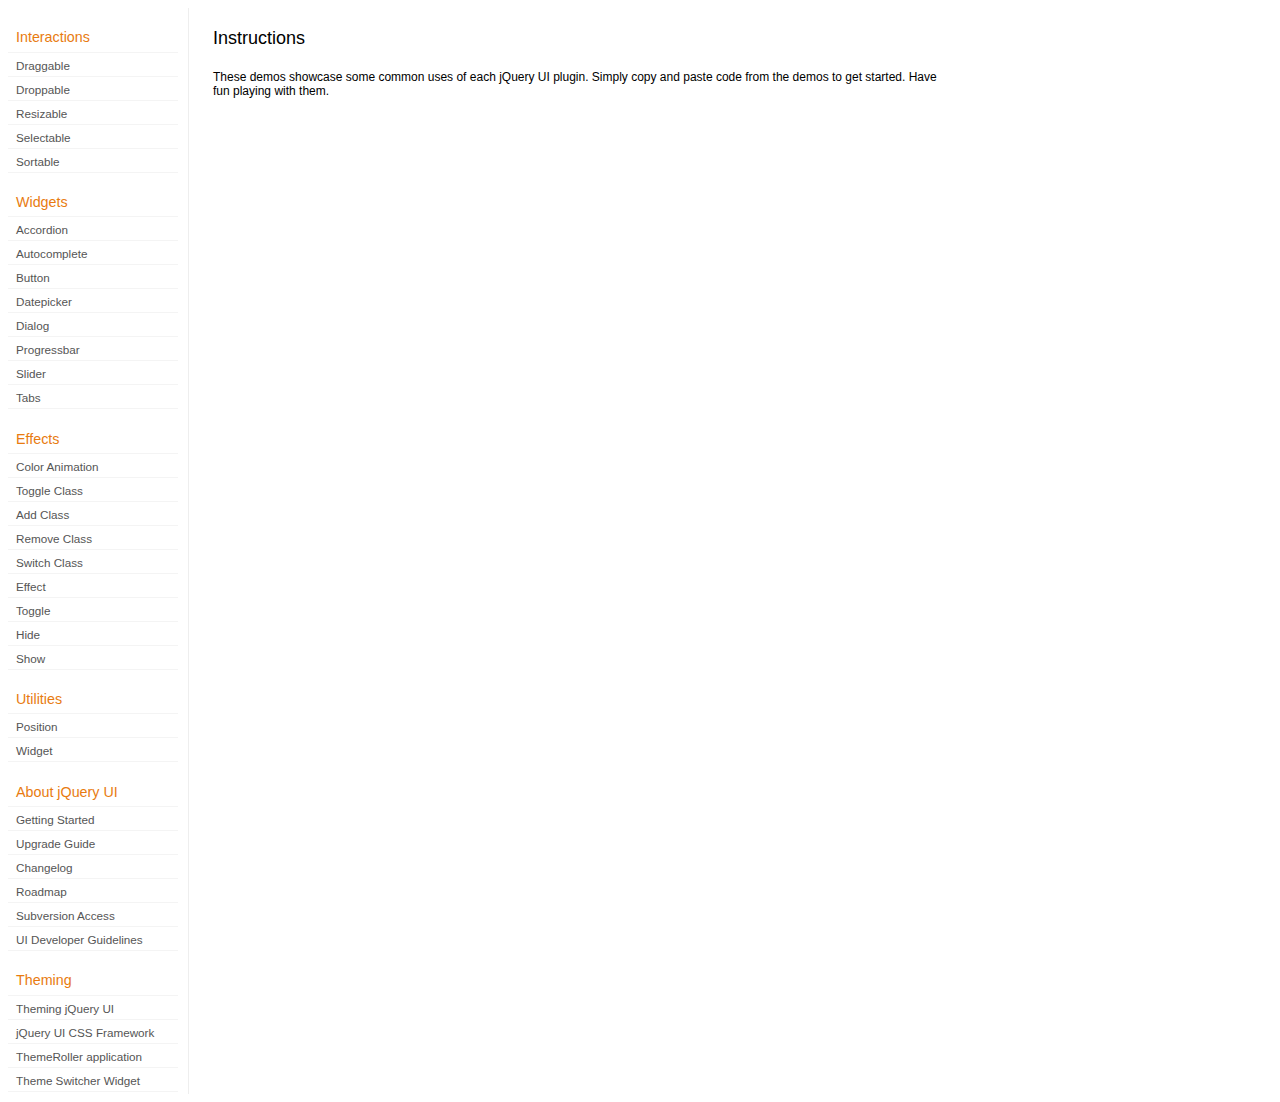
<file: lib/jquery_ui/development-bundle/demos/index.html>
<!DOCTYPE html>
<html lang="en">
<head>
	<meta charset="utf-8">
	<title>jQuery UI Demos</title>
	<link rel="stylesheet" href="../themes/base/jquery.ui.all.css">
	<link rel="stylesheet" href="demos.css">
	<script src="../jquery-1.6.2.js"></script>
	<script src="../external/jquery.bgiframe-2.1.2.js"></script>
	<script src="../ui/jquery.ui.core.js"></script>
	<script src="../ui/jquery.ui.widget.js"></script>
	<script src="../ui/jquery.ui.mouse.js"></script>
	<script src="../ui/jquery.ui.accordion.js"></script>
	<script src="../ui/jquery.ui.autocomplete.js"></script>
	<script src="../ui/jquery.ui.button.js"></script>
	<script src="../ui/jquery.ui.datepicker.js"></script>
	<script src="../ui/jquery.ui.dialog.js"></script>
	<script src="../ui/jquery.ui.draggable.js"></script>
	<script src="../ui/jquery.ui.droppable.js"></script>
	<script src="../ui/jquery.ui.position.js"></script>
	<script src="../ui/jquery.ui.progressbar.js"></script>
	<script src="../ui/jquery.ui.resizable.js"></script>
	<script src="../ui/jquery.ui.selectable.js"></script>
	<script src="../ui/jquery.ui.slider.js"></script>
	<script src="../ui/jquery.ui.sortable.js"></script>
	<script src="../ui/jquery.ui.tabs.js"></script>
	<script src="../ui/jquery.effects.core.js"></script>
	<script src="../ui/jquery.effects.blind.js"></script>
	<script src="../ui/jquery.effects.bounce.js"></script>
	<script src="../ui/jquery.effects.clip.js"></script>
	<script src="../ui/jquery.effects.drop.js"></script>
	<script src="../ui/jquery.effects.explode.js"></script>
	<script src="../ui/jquery.effects.fold.js"></script>
	<script src="../ui/jquery.effects.highlight.js"></script>
	<script src="../ui/jquery.effects.pulsate.js"></script>
	<script src="../ui/jquery.effects.scale.js"></script>
	<script src="../ui/jquery.effects.shake.js"></script>
	<script src="../ui/jquery.effects.slide.js"></script>
	<script src="../ui/jquery.effects.transfer.js"></script>
	<script src="../ui/i18n/jquery.ui.datepicker-af.js"></script>
	<script src="../ui/i18n/jquery.ui.datepicker-ar.js"></script>
	<script src="../ui/i18n/jquery.ui.datepicker-ar-DZ.js"></script>
	<script src="../ui/i18n/jquery.ui.datepicker-az.js"></script>
	<script src="../ui/i18n/jquery.ui.datepicker-bs.js"></script>
	<script src="../ui/i18n/jquery.ui.datepicker-bg.js"></script>
	<script src="../ui/i18n/jquery.ui.datepicker-ca.js"></script>
	<script src="../ui/i18n/jquery.ui.datepicker-cs.js"></script>
	<script src="../ui/i18n/jquery.ui.datepicker-da.js"></script>
	<script src="../ui/i18n/jquery.ui.datepicker-de.js"></script>
	<script src="../ui/i18n/jquery.ui.datepicker-el.js"></script>
	<script src="../ui/i18n/jquery.ui.datepicker-en-AU.js"></script>
	<script src="../ui/i18n/jquery.ui.datepicker-en-GB.js"></script>
	<script src="../ui/i18n/jquery.ui.datepicker-en-NZ.js"></script>
	<script src="../ui/i18n/jquery.ui.datepicker-eo.js"></script>
	<script src="../ui/i18n/jquery.ui.datepicker-es.js"></script>
	<script src="../ui/i18n/jquery.ui.datepicker-et.js"></script>
	<script src="../ui/i18n/jquery.ui.datepicker-eu.js"></script>
	<script src="../ui/i18n/jquery.ui.datepicker-fa.js"></script>
	<script src="../ui/i18n/jquery.ui.datepicker-fi.js"></script>
	<script src="../ui/i18n/jquery.ui.datepicker-fo.js"></script>
	<script src="../ui/i18n/jquery.ui.datepicker-fr.js"></script>
	<script src="../ui/i18n/jquery.ui.datepicker-fr-CH.js"></script>
	<script src="../ui/i18n/jquery.ui.datepicker-gl.js"></script>
	<script src="../ui/i18n/jquery.ui.datepicker-he.js"></script>
	<script src="../ui/i18n/jquery.ui.datepicker-hr.js"></script>
	<script src="../ui/i18n/jquery.ui.datepicker-hu.js"></script>
	<script src="../ui/i18n/jquery.ui.datepicker-hy.js"></script>
	<script src="../ui/i18n/jquery.ui.datepicker-id.js"></script>
	<script src="../ui/i18n/jquery.ui.datepicker-is.js"></script>
	<script src="../ui/i18n/jquery.ui.datepicker-it.js"></script>
	<script src="../ui/i18n/jquery.ui.datepicker-ja.js"></script>
	<script src="../ui/i18n/jquery.ui.datepicker-ko.js"></script>
	<script src="../ui/i18n/jquery.ui.datepicker-kz.js"></script>
	<script src="../ui/i18n/jquery.ui.datepicker-lt.js"></script>
	<script src="../ui/i18n/jquery.ui.datepicker-lv.js"></script>
	<script src="../ui/i18n/jquery.ui.datepicker-ml.js"></script>
	<script src="../ui/i18n/jquery.ui.datepicker-ms.js"></script>
	<script src="../ui/i18n/jquery.ui.datepicker-nl.js"></script>
	<script src="../ui/i18n/jquery.ui.datepicker-no.js"></script>
	<script src="../ui/i18n/jquery.ui.datepicker-pl.js"></script>
	<script src="../ui/i18n/jquery.ui.datepicker-pt.js"></script>
	<script src="../ui/i18n/jquery.ui.datepicker-pt-BR.js"></script>
	<script src="../ui/i18n/jquery.ui.datepicker-rm.js"></script>
	<script src="../ui/i18n/jquery.ui.datepicker-ro.js"></script>
	<script src="../ui/i18n/jquery.ui.datepicker-ru.js"></script>
	<script src="../ui/i18n/jquery.ui.datepicker-sk.js"></script>
	<script src="../ui/i18n/jquery.ui.datepicker-sl.js"></script>
	<script src="../ui/i18n/jquery.ui.datepicker-sq.js"></script>
	<script src="../ui/i18n/jquery.ui.datepicker-sr.js"></script>
	<script src="../ui/i18n/jquery.ui.datepicker-sr-SR.js"></script>
	<script src="../ui/i18n/jquery.ui.datepicker-sv.js"></script>
	<script src="../ui/i18n/jquery.ui.datepicker-ta.js"></script>
	<script src="../ui/i18n/jquery.ui.datepicker-th.js"></script>
	<script src="../ui/i18n/jquery.ui.datepicker-tj.js"></script>
	<script src="../ui/i18n/jquery.ui.datepicker-tr.js"></script>
	<script src="../ui/i18n/jquery.ui.datepicker-uk.js"></script>
	<script src="../ui/i18n/jquery.ui.datepicker-vi.js"></script>
	<script src="../ui/i18n/jquery.ui.datepicker-zh-CN.js"></script>
	<script src="../ui/i18n/jquery.ui.datepicker-zh-HK.js"></script>
	<script src="../ui/i18n/jquery.ui.datepicker-zh-TW.js"></script>
	<script>
	$(function() {
		
		$('.left-nav a').click(function(ev) {
			window.location.hash = this.href.replace(/.+\/([^\/]+)\/index\.html/,'$1') + '|default';
			loadPage(this.href);
			$('.left-nav a.selected').removeClass('selected');
			$(this).addClass('selected');
			ev.preventDefault();
		});
		
		if (window.location.hash) {
			if (window.location.hash.indexOf('|') === -1) {
				window.location.hash += '|default';	
			}			
			var path = window.location.href.replace(/(index\.html)?#/,'');
			path = path.replace('\|','/') + '.html';
			loadPage(path);
		}		

		function loadPage(path) {			
			var section = path.replace(/\/[^\/]+\.html/,'');
			var header = section.replace(/.+\/([^\/]+)/,'$1').replace(/_/, ' ');
			
			$('td.normal div.normal')
				.empty()
				.append('<h4 class="demo-subheader">Functional demo:</h4>')
				.append('<h3 class="demo-header">'+ header +'</h3>')
				.append('<div id="demo-config"></div>')
				.find('#demo-config')
					.append('<div id="demo-frame"></div><div id="demo-config-menu"></div><div id="demo-link"><a class="demoWindowLink" href="#"><span class="ui-icon ui-icon-newwin"></span>Open demo in a new window</a></div>')
					.find('#demo-config-menu')
						.load(section + '/index.html .demos-nav', function() {
							$('#demo-config-menu a').each(function() {
								this.setAttribute('href', section + '/' + this.getAttribute('href').replace(/.+\/([^\/]+)/,'$1'));
								$(this).attr('target', 'demo-frame');
								$(this).click(function() {

									resetDemos();
									
									$(this).parents('ul').find('li').removeClass('demo-config-on');
									$(this).parent().addClass('demo-config-on');
									$('#demo-notes').fadeOut();

									//Set the hash to the actual page without ".html"
									window.location.hash = header + '|' + this.getAttribute('href').match((/\/([^\/\\]+)\.html/))[1];

									loadDemo(this.getAttribute('href'));

									return false;
								});
							});

							if (window.location.hash) {
								var demo = window.location.hash.split('|')[1];
								$('#demo-config-menu a').each(function(){
									if (this.href.indexOf(demo + '.html') !== -1) {
										$(this).parents('ul').find('li').removeClass('demo-config-on');
										$(this).parent().addClass('demo-config-on');									
										loadDemo(this.href);										
									}
								});
							}

							updateDemoNotes();
						})
					.end()
					.find('#demo-link a')
						.bind('click', function(ev){
							window.open(this.href);
							ev.preventDefault();
						})
					.end()
				.end()
			;
			
			resetDemos();
		}
				
		function loadDemo(path) {
			var directory = path.match(/([^\/]+)\/[^\/\.]+\.html$/)[1];
			$.get(path, function(data) {
				var source = data;
				data = data.replace(/<script.*>.*<\/script>/ig,""); // Remove script tags
				data = data.replace(/<\/?link.*>/ig,""); //Remove link tags
				data = data.replace(/<\/?html.*>/ig,""); //Remove html tag
				data = data.replace(/<\/?body.*>/ig,""); //Remove body tag
				data = data.replace(/<\/?head.*>/ig,""); //Remove head tag
				data = data.replace(/<\/?!doctype.*>/ig,""); //Remove doctype
				data = data.replace(/<title.*>.*<\/title>/ig,""); // Remove title tags
				data = data.replace(/((href|src)=["'])(?!(http|#))/ig, "$1" + directory + "/");

				$('#demo-style').remove();
				$('#demo-frame').empty().html(data);
				$('#demo-frame style').clone().appendTo('head').attr('id','demo-style');
				$('#demo-link a').attr('href', path);
				updateDemoNotes();
				updateDemoSource(source);
				
				if (/default.html$/.test(path)) {
					$.get("documentation/docs-" + path.match(/demos\/(.+)\//)[1] + ".html", function(html) {
						$("#demo-source").after(html);
						$("#widget-docs").tabs();
						$(".param-header").click(function() {
							$(this).parent().toggleClass("param-open").end().next().toggle();
						});
						$(".docs-list-header").each(function() {
							var header = $(this);
							var details = header.next().find(".param-details").hide();
							$("a:first", header).click(function() {
								details.show().parent().addClass("param-open");
								return false;
							});
							$("a:last", header).click(function() {
								details.hide().parent().removeClass("param-open");
								return false;
							});
						});
					});
				}
			});
		}

		function updateDemoNotes() {
			var notes = $('#demo-frame .demo-description');
			if ($('#demo-notes').length == 0) {
				$('<div id="demo-notes"></div>').insertAfter('#demo-config');
			}
			$('#demo-notes').hide().empty().html(notes.html());
			$('#demo-notes').show();
			notes.hide();
		}
		
		function updateDemoSource(source) {
			if ($('#demo-source').length == 0) {
				$('<div id="demo-source"><a href="#" class="source-closed">View Source</a><div><pre><code></code></pre></div></div>').insertAfter('#demo-notes');
				$('#demo-source').find(">a").click(function() {
					$(this).toggleClass("source-closed").toggleClass("source-open").next().toggle();
					return false;
				}).end().find(">div").hide();
			}
			var cleanedSource = source
				.replace('themes/base/jquery.ui.all.css', 'theme/jquery.ui.all.css')
				.replace(/\s*\x3Clink.*demos\x2Ecss.*\x3E\s*/, '\r\n\t')
				.replace(/\x2E\x2E\x2F\x2E\x2E\x2F/g, '');

			$('#demo-source code').empty().text(cleanedSource);
		}
		
		function resetDemos() {
			$.datepicker.setDefaults($.extend({showMonthAfterYear: false}, $.datepicker.regional['']));
			$(".ui-dialog-content").remove();			
		}
				
	});
	</script>
</head>
<body>

<table class="layout-grid" cellspacing="0" cellpadding="0">
	<tr>
		<td class="left-nav">
			<dl class="demos-nav">
				<dt>Interactions</dt>
					<dd><a href="draggable/index.html">Draggable</a></dd>
					<dd><a href="droppable/index.html">Droppable</a></dd>
					<dd><a href="resizable/index.html">Resizable</a></dd>
					<dd><a href="selectable/index.html">Selectable</a></dd>
					<dd><a href="sortable/index.html">Sortable</a></dd>
				<dt>Widgets</dt>
					<dd><a href="accordion/index.html">Accordion</a></dd>
					<dd><a href="autocomplete/index.html">Autocomplete</a></dd>
					<dd><a href="button/index.html">Button</a></dd>
					<dd><a href="datepicker/index.html">Datepicker</a></dd>
					<dd><a href="dialog/index.html">Dialog</a></dd>
					<dd><a href="progressbar/index.html">Progressbar</a></dd>
					<dd><a href="slider/index.html">Slider</a></dd>
					<dd><a href="tabs/index.html">Tabs</a></dd>
				<dt>Effects</dt>
					<dd><a href="animate/index.html">Color Animation</a></dd>
					<dd><a href="toggleClass/index.html">Toggle Class</a></dd>
					<dd><a href="addClass/index.html">Add Class</a></dd>
					<dd><a href="removeClass/index.html">Remove Class</a></dd>
					<dd><a href="switchClass/index.html">Switch Class</a></dd>
					<dd><a href="effect/index.html">Effect</a></dd>
					<dd><a href="toggle/index.html">Toggle</a></dd>
					<dd><a href="hide/index.html">Hide</a></dd>
					<dd><a href="show/index.html">Show</a></dd>
				<dt>Utilities</dt>
					<dd><a href="position/index.html">Position</a></dd>
					<dd><a href="widget/index.html">Widget</a></dd>
				<dt>About jQuery UI</dt>
					<dd><a href="http://jqueryui.com/docs/Getting_Started">Getting Started</a></dd>
					<dd><a href="http://jqueryui.com/docs/Upgrade_Guide">Upgrade Guide</a></dd>					
					<dd><a href="http://jqueryui.com/docs/Changelog">Changelog</a></dd>
					<dd><a href="http://jqueryui.com/docs/Roadmap">Roadmap</a></dd>
					<dd><a href="http://jqueryui.com/docs/Subversion">Subversion Access</a></dd>
					<dd><a href="http://jqueryui.com/docs/Developer_Guide">UI Developer Guidelines</a></dd>
				<dt>Theming</dt>
					<dd><a href="http://jqueryui.com/docs/Theming">Theming jQuery UI</a></dd>
					<dd><a href="http://jqueryui.com/docs/Theming/API">jQuery UI CSS Framework</a></dd>
					<dd><a href="http://jqueryui.com/docs/Theming/Themeroller">ThemeRoller application</a></dd>
					<dd><a href="http://jqueryui.com/docs/Theming/ThemeSwitcher">Theme Switcher Widget</a></dd>

			</dl>
		</td>
		<td class="normal">

			<div class="normal">

					<h3>Instructions</h3>
					<p>
						These demos showcase some common uses of each jQuery UI plugin. Simply copy and paste code from the demos to get started. Have fun playing with them.
					</p>
				
			</div>

		</td>
	</tr>
</table>
</body>
</html>
</file>
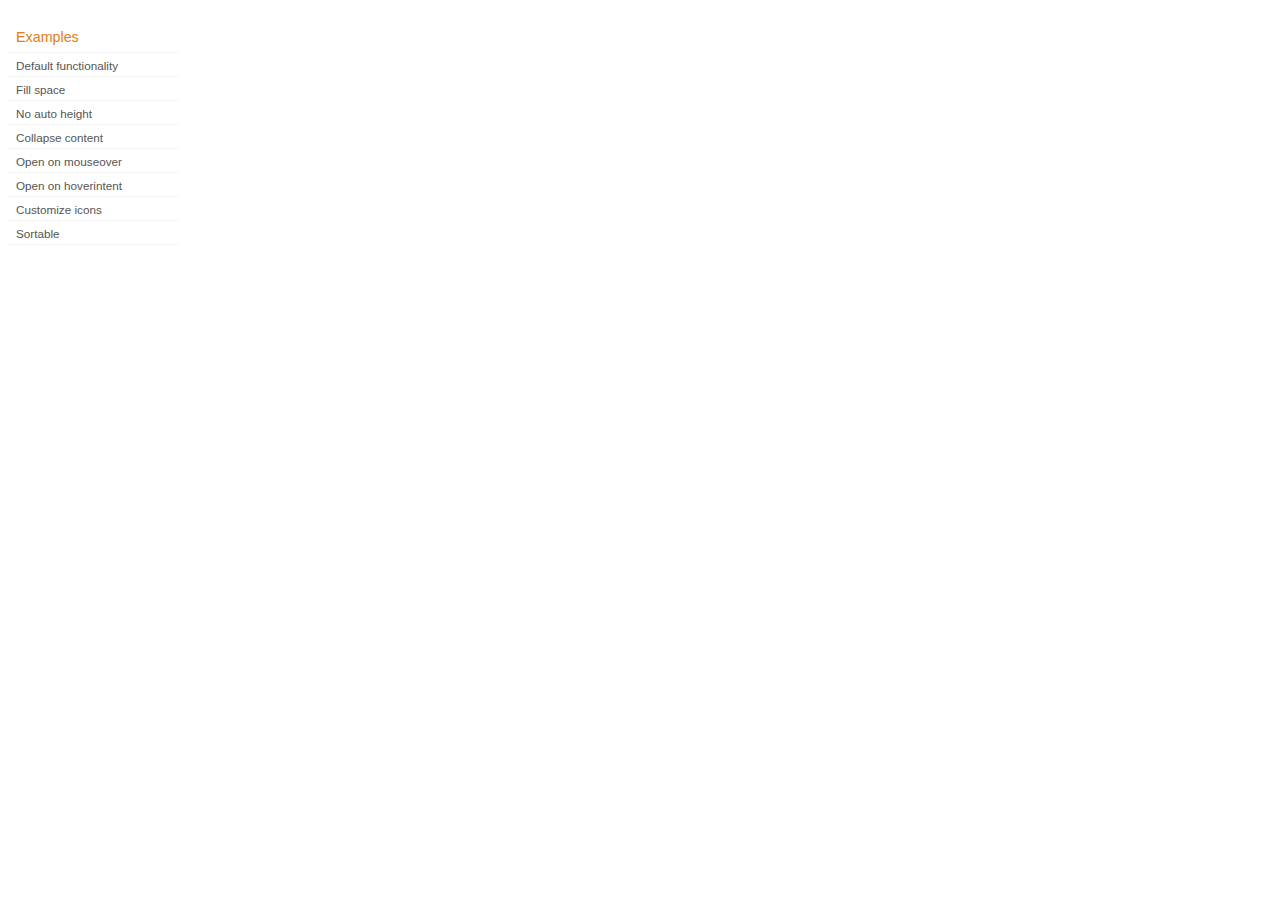
<file: lib/jquery_ui/development-bundle/demos/accordion/index.html>
<!DOCTYPE html>
<html lang="en">
<head>
	<meta charset="utf-8">
	<title>jQuery UI Accordion Demos</title>
	<link rel="stylesheet" href="../demos.css">
</head>
<body>

<div class="demos-nav">
	<h4>Examples</h4>
	<ul>
		<li class="demo-config-on"><a href="default.html">Default functionality</a></li>
		<li><a href="fillspace.html">Fill space</a></li>
		<li><a href="no-auto-height.html">No auto height</a></li>
		<li><a href="collapsible.html">Collapse content</a></li>
		<li><a href="mouseover.html">Open on mouseover</a></li>
		<li><a href="hoverintent.html">Open on hoverintent</a></li>
		<li><a href="custom-icons.html">Customize icons</a></li>
		<li><a href="sortable.html">Sortable</a></li>
	</ul>
</div>

</body>
</html>
</file>
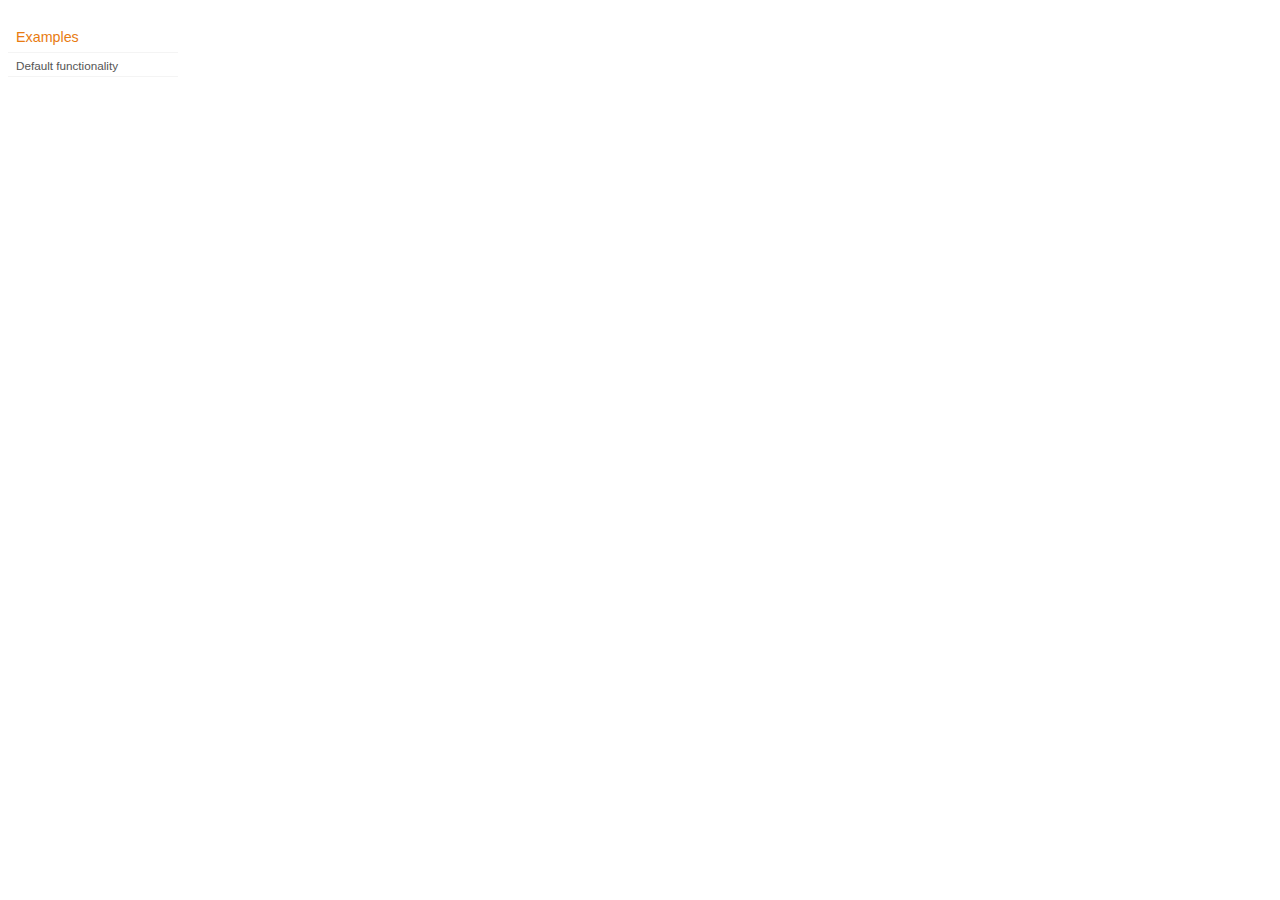
<file: lib/jquery_ui/development-bundle/demos/addClass/index.html>
<!DOCTYPE html>
<html lang="en">
<head>
	<meta charset="utf-8">
	<title>jQuery UI Effects Demos</title>
	<link rel="stylesheet" href="../demos.css">
</head>
<body>

<div class="demos-nav">
	<h4>Examples</h4>
	<ul>
		<li class="demo-config-on"><a href="default.html">Default functionality</a></li>
	</ul>
</div>

</body>
</html>
</file>
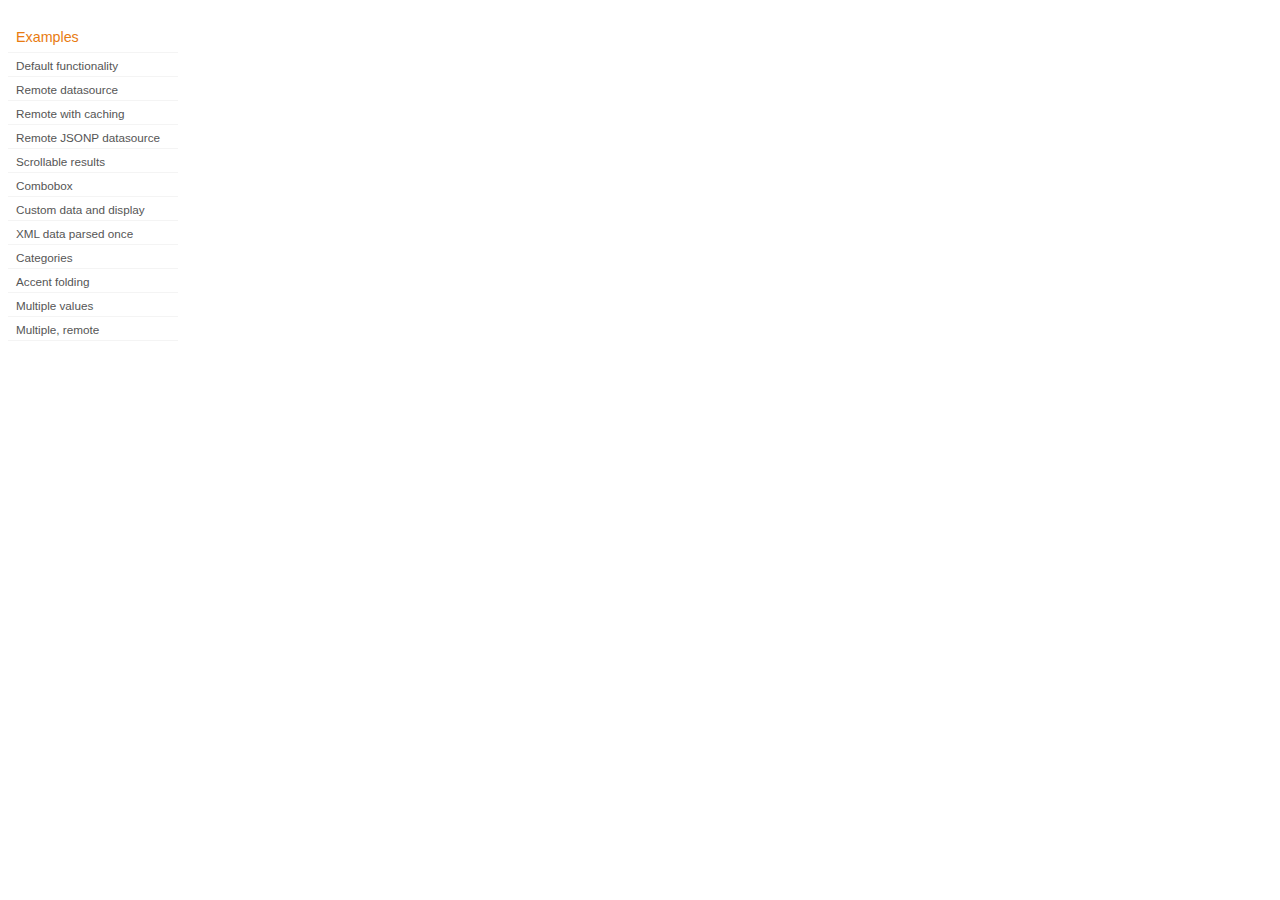
<file: lib/jquery_ui/development-bundle/demos/autocomplete/index.html>
<!DOCTYPE html>
<html lang="en">
<head>
	<meta charset="utf-8">
	<title>jQuery UI Autocomplete Demos</title>
	<link rel="stylesheet" href="../demos.css">
</head>
<body>
	<div class="demos-nav">
		<h4>Examples</h4>
		<ul>
			<li class="demo-config-on"><a href="default.html">Default functionality</a></li>
			<li><a href="remote.html">Remote datasource</a></li>
			<li><a href="remote-with-cache.html">Remote with caching</a></li>
			<li><a href="remote-jsonp.html">Remote JSONP datasource</a></li>
			<li><a href="maxheight.html">Scrollable results</a></li>
			<li><a href="combobox.html">Combobox</a></li>
			<li><a href="custom-data.html">Custom data and display</a></li>
			<li><a href="xml.html">XML data parsed once</a></li>
			<li><a href="categories.html">Categories</a></li>
			<li><a href="folding.html">Accent folding</a></li>
			<li><a href="multiple.html">Multiple values</a></li>
			<li><a href="multiple-remote.html">Multiple, remote</a></li>
		</ul>
	</div>
</body>
</html>
</file>
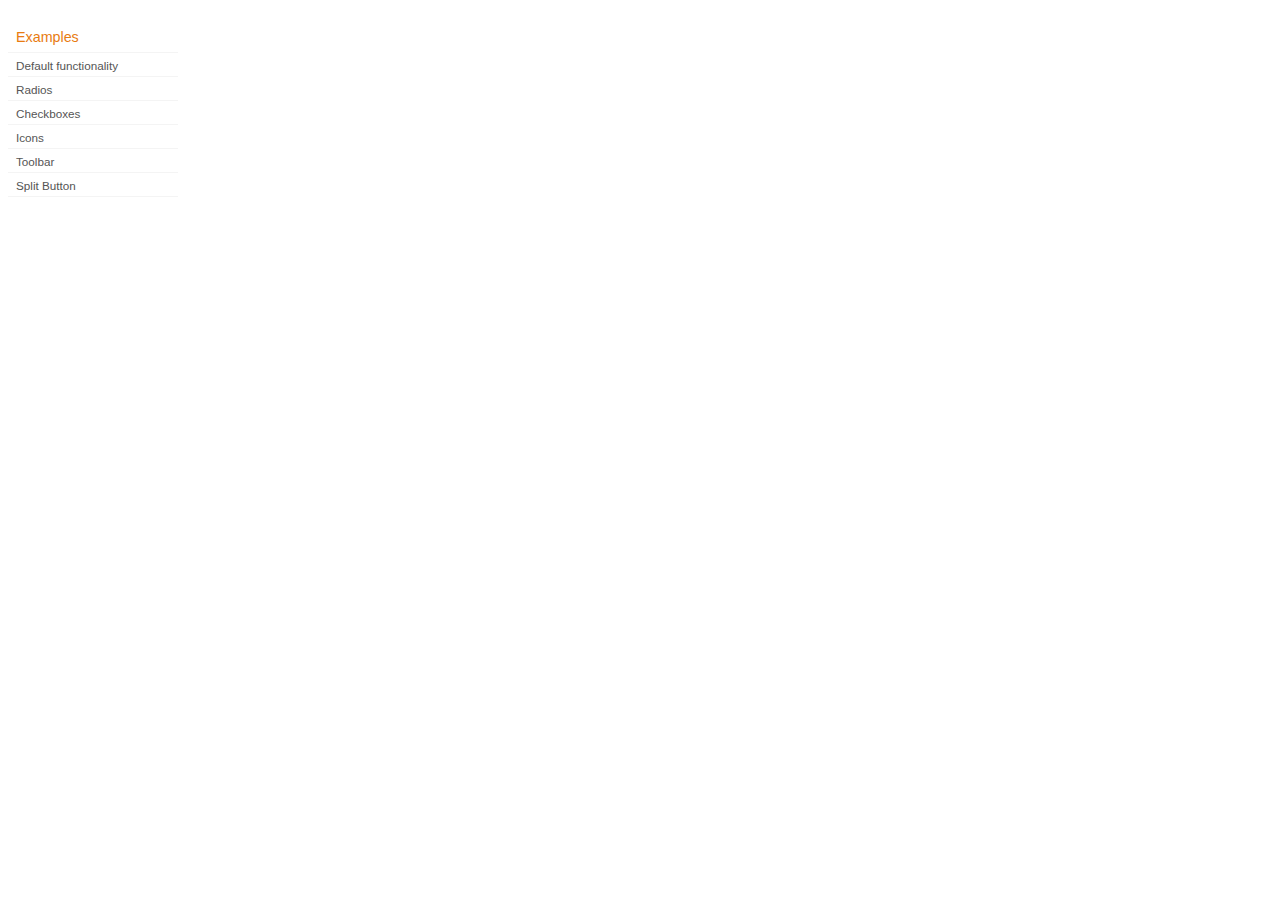
<file: lib/jquery_ui/development-bundle/demos/button/index.html>
<!DOCTYPE html>
<html lang="en">
<head>
	<meta charset="utf-8">
	<title>jQuery UI Button Demos</title>
	<link rel="stylesheet" href="../demos.css">
</head>
<body>

<div class="demos-nav">
	<h4>Examples</h4>
	<ul>
		<li class="demo-config-on"><a href="default.html">Default functionality</a></li>
		<li><a href="radio.html">Radios</a></li>
		<li><a href="checkbox.html">Checkboxes</a></li>
		<li><a href="icons.html">Icons</a></li>
		<li><a href="toolbar.html">Toolbar</a></li>
		<li><a href="splitbutton.html">Split Button</a></li>
	</ul>
</div>

</body>
</html>
</file>
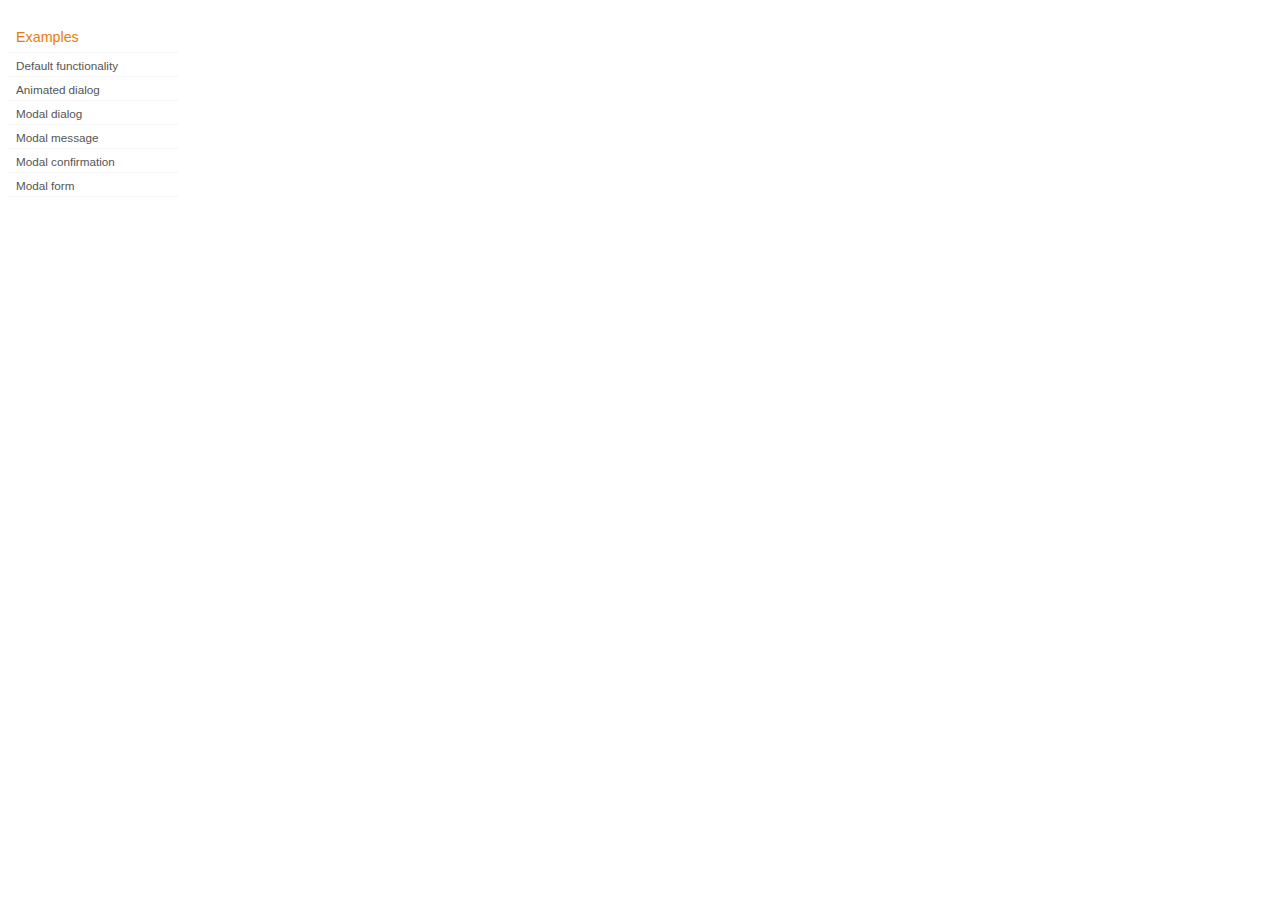
<file: lib/jquery_ui/development-bundle/demos/dialog/index.html>
<!DOCTYPE html>
<html lang="en">
<head>
	<meta charset="utf-8">
	<title>jQuery UI Dialog Demos</title>
	<link rel="stylesheet" href="../demos.css">
</head>
<body>

<div class="demos-nav">
	<h4>Examples</h4>
	<ul>
		<li class="demo-config-on"><a href="default.html">Default functionality</a></li>
		<li><a href="animated.html">Animated dialog</a></li>
		<li><a href="modal.html">Modal dialog</a></li>
		<li><a href="modal-message.html">Modal message</a></li>
		<li><a href="modal-confirmation.html">Modal confirmation</a></li>
		<li><a href="modal-form.html">Modal form</a></li>
	</ul>
</div>

</body>
</html>
</file>
<file: stylesheets/styles.css>
@import url(https://fonts.googleapis.com/css?family=Lato:300italic,700italic,300,700);

body {
  padding:50px;
  font:14px/1.5 Lato, "Helvetica Neue", Helvetica, Arial, sans-serif;
  color:#777;
  font-weight:300;
}

h1, h2, h3, h4, h5, h6 {
  color:#222;
  margin:0 0 20px;
}

p, ul, ol, table, pre, dl {
  margin:0 0 20px;
}

h1, h2, h3 {
  line-height:1.1;
}

h1 {
  font-size:28px;
}

h2 {
  color:#393939;
}

h3, h4, h5, h6 {
  color:#494949;
}

a {
  color:#39c;
  font-weight:400;
  text-decoration:none;
}

a small {
  font-size:11px;
  color:#777;
  margin-top:-0.6em;
  display:block;
}

.wrapper {
  width:860px;
  margin:0 auto;
}

blockquote {
  border-left:1px solid #e5e5e5;
  margin:0;
  padding:0 0 0 20px;
  font-style:italic;
}

code, pre {
  font-family:Monaco, Bitstream Vera Sans Mono, Lucida Console, Terminal;
  color:#333;
  font-size:12px;
}

pre {
  padding:8px 15px;
  background: #f8f8f8;  
  border-radius:5px;
  border:1px solid #e5e5e5;
  overflow-x: auto;
}

table {
  width:100%;
  border-collapse:collapse;
}

th, td {
  text-align:left;
  padding:5px 10px;
  border-bottom:1px solid #e5e5e5;
}

dt {
  color:#444;
  font-weight:700;
}

th {
  color:#444;
}

img {
  max-width:100%;
}

header {
  width:270px;
  float:left;
  position:fixed;
}

header ul {
  list-style:none;
  height:40px;
  
  padding:0;
  
  background: #eee;
  background: -moz-linear-gradient(top, #f8f8f8 0%, #dddddd 100%);
  background: -webkit-gradient(linear, left top, left bottom, color-stop(0%,#f8f8f8), color-stop(100%,#dddddd));
  background: -webkit-linear-gradient(top, #f8f8f8 0%,#dddddd 100%);
  background: -o-linear-gradient(top, #f8f8f8 0%,#dddddd 100%);
  background: -ms-linear-gradient(top, #f8f8f8 0%,#dddddd 100%);
  background: linear-gradient(top, #f8f8f8 0%,#dddddd 100%);
  
  border-radius:5px;
  border:1px solid #d2d2d2;
  box-shadow:inset #fff 0 1px 0, inset rgba(0,0,0,0.03) 0 -1px 0;
  width:270px;
}

header li {
  width:89px;
  float:left;
  border-right:1px solid #d2d2d2;
  height:40px;
}

header ul a {
  line-height:1;
  font-size:11px;
  color:#999;
  display:block;
  text-align:center;
  padding-top:6px;
  height:40px;
}

strong {
  color:#222;
  font-weight:700;
}

header ul li + li {
  width:88px;
  border-left:1px solid #fff;
}

header ul li + li + li {
  border-right:none;
  width:89px;
}

header ul a strong {
  font-size:14px;
  display:block;
  color:#222;
}

section {
  width:500px;
  float:right;
  padding-bottom:50px;
}

small {
  font-size:11px;
}

hr {
  border:0;
  background:#e5e5e5;
  height:1px;
  margin:0 0 20px;
}

footer {
  width:270px;
  float:left;
  position:fixed;
  bottom:50px;
}

@media print, screen and (max-width: 960px) {
  
  div.wrapper {
    width:auto;
    margin:0;
  }
  
  header, section, footer {
    float:none;
    position:static;
    width:auto;
  }
  
  header {
    padding-right:320px;
  }
  
  section {
    border:1px solid #e5e5e5;
    border-width:1px 0;
    padding:20px 0;
    margin:0 0 20px;
  }
  
  header a small {
    display:inline;
  }
  
  header ul {
    position:absolute;
    right:50px;
    top:52px;
  }
}

@media print, screen and (max-width: 720px) {
  body {
    word-wrap:break-word;
  }
  
  header {
    padding:0;
  }
  
  header ul, header p.view {
    position:static;
  }
  
  pre, code {
    word-wrap:normal;
  }
}

@media print, screen and (max-width: 480px) {
  body {
    padding:15px;
  }
  
  header ul {
    display:none;
  }
}

@media print {
  body {
    padding:0.4in;
    font-size:12pt;
    color:#444;
  }
}
</file>
<file: stylesheets/pygment_trac.css>
.highlight  { background: #ffffff; }
.highlight .c { color: #999988; font-style: italic } /* Comment */
.highlight .err { color: #a61717; background-color: #e3d2d2 } /* Error */
.highlight .k { font-weight: bold } /* Keyword */
.highlight .o { font-weight: bold } /* Operator */
.highlight .cm { color: #999988; font-style: italic } /* Comment.Multiline */
.highlight .cp { color: #999999; font-weight: bold } /* Comment.Preproc */
.highlight .c1 { color: #999988; font-style: italic } /* Comment.Single */
.highlight .cs { color: #999999; font-weight: bold; font-style: italic } /* Comment.Special */
.highlight .gd { color: #000000; background-color: #ffdddd } /* Generic.Deleted */
.highlight .gd .x { color: #000000; background-color: #ffaaaa } /* Generic.Deleted.Specific */
.highlight .ge { font-style: italic } /* Generic.Emph */
.highlight .gr { color: #aa0000 } /* Generic.Error */
.highlight .gh { color: #999999 } /* Generic.Heading */
.highlight .gi { color: #000000; background-color: #ddffdd } /* Generic.Inserted */
.highlight .gi .x { color: #000000; background-color: #aaffaa } /* Generic.Inserted.Specific */
.highlight .go { color: #888888 } /* Generic.Output */
.highlight .gp { color: #555555 } /* Generic.Prompt */
.highlight .gs { font-weight: bold } /* Generic.Strong */
.highlight .gu { color: #800080; font-weight: bold; } /* Generic.Subheading */
.highlight .gt { color: #aa0000 } /* Generic.Traceback */
.highlight .kc { font-weight: bold } /* Keyword.Constant */
.highlight .kd { font-weight: bold } /* Keyword.Declaration */
.highlight .kn { font-weight: bold } /* Keyword.Namespace */
.highlight .kp { font-weight: bold } /* Keyword.Pseudo */
.highlight .kr { font-weight: bold } /* Keyword.Reserved */
.highlight .kt { color: #445588; font-weight: bold } /* Keyword.Type */
.highlight .m { color: #009999 } /* Literal.Number */
.highlight .s { color: #d14 } /* Literal.String */
.highlight .na { color: #008080 } /* Name.Attribute */
.highlight .nb { color: #0086B3 } /* Name.Builtin */
.highlight .nc { color: #445588; font-weight: bold } /* Name.Class */
.highlight .no { color: #008080 } /* Name.Constant */
.highlight .ni { color: #800080 } /* Name.Entity */
.highlight .ne { color: #990000; font-weight: bold } /* Name.Exception */
.highlight .nf { color: #990000; font-weight: bold } /* Name.Function */
.highlight .nn { color: #555555 } /* Name.Namespace */
.highlight .nt { color: #000080 } /* Name.Tag */
.highlight .nv { color: #008080 } /* Name.Variable */
.highlight .ow { font-weight: bold } /* Operator.Word */
.highlight .w { color: #bbbbbb } /* Text.Whitespace */
.highlight .mf { color: #009999 } /* Literal.Number.Float */
.highlight .mh { color: #009999 } /* Literal.Number.Hex */
.highlight .mi { color: #009999 } /* Literal.Number.Integer */
.highlight .mo { color: #009999 } /* Literal.Number.Oct */
.highlight .sb { color: #d14 } /* Literal.String.Backtick */
.highlight .sc { color: #d14 } /* Literal.String.Char */
.highlight .sd { color: #d14 } /* Literal.String.Doc */
.highlight .s2 { color: #d14 } /* Literal.String.Double */
.highlight .se { color: #d14 } /* Literal.String.Escape */
.highlight .sh { color: #d14 } /* Literal.String.Heredoc */
.highlight .si { color: #d14 } /* Literal.String.Interpol */
.highlight .sx { color: #d14 } /* Literal.String.Other */
.highlight .sr { color: #009926 } /* Literal.String.Regex */
.highlight .s1 { color: #d14 } /* Literal.String.Single */
.highlight .ss { color: #990073 } /* Literal.String.Symbol */
.highlight .bp { color: #999999 } /* Name.Builtin.Pseudo */
.highlight .vc { color: #008080 } /* Name.Variable.Class */
.highlight .vg { color: #008080 } /* Name.Variable.Global */
.highlight .vi { color: #008080 } /* Name.Variable.Instance */
.highlight .il { color: #009999 } /* Literal.Number.Integer.Long */

.type-csharp .highlight .k { color: #0000FF }
.type-csharp .highlight .kt { color: #0000FF }
.type-csharp .highlight .nf { color: #000000; font-weight: normal }
.type-csharp .highlight .nc { color: #2B91AF }
.type-csharp .highlight .nn { color: #000000 }
.type-csharp .highlight .s { color: #A31515 }
.type-csharp .highlight .sc { color: #A31515 }
</file>
<file: lib/jquery_ui/development-bundle/demos/demos.css>
body {
	font-size: 62.5%;
}

table {
	font-size: 1em;
}

/* Site
   -------------------------------- */

body {
	font-family: "Trebuchet MS", "Helvetica", "Arial",  "Verdana", "sans-serif";
}

/* Layout
   -------------------------------- */

.layout-grid {
	width: 960px;
}

.layout-grid td {
	vertical-align: top;
}

.layout-grid td.left-nav {
	width: 140px;
}

.layout-grid td.normal {
	border-left: 1px solid #eee;
	padding: 20px 24px;
	font-family: "Trebuchet MS", "Helvetica", "Arial",  "Verdana", "sans-serif";
}

.layout-grid td.demos {
	background: url('/images/demos_bg.jpg') no-repeat;
	height: 337px;
	overflow: hidden;
}

/* Normal
   -------------------------------- */

.normal h3,
.normal h4 {
	margin: 0;
	font-weight: normal;
}

.normal h3 {
	padding: 0 0 9px;
	font-size: 1.8em;
}

.normal h4 {
	padding-bottom: 21px;
	border-bottom: 1px dashed #999;
	font-size: 1.2em;
	font-weight: bold;
}

.normal p {
	font-size: 1.2em;
}

/* Demos */

.demos-nav, .demos-nav dt, .demos-nav dd, .demos-nav ul, .demos-nav li {
	margin: 0;
	padding: 0
}

.demos-nav {
	float: left;
	width: 170px;
	font-size: 1.3em;
}

.demos-nav dt,
.demos-nav h4 {
	margin: 0;
	padding: 0;
	font: normal 1.1em "Trebuchet MS", "Helvetica", "Arial",  "Verdana", "sans-serif";
	color: #e87b10;
}

.demos-nav dt,
.demos-nav h4 {
	margin-top: 1.5em;
	margin-bottom: 0;
	padding-left: 8px;
	padding-bottom:5px;
	line-height: 1.2em;
	border-bottom: 1px solid #F4F4F4;
}

.demos-nav dd a,
.demos-nav li a {
	border-bottom: 1px solid #F4F4F4;
	display:block;
	padding: 4px 3px 4px 8px;
	font-size: 90%;
	text-decoration: none;
	color: #555 ;
	margin:2px 0;
	height:13px;
}

.demos-nav dd a:hover,
.demos-nav dd a:focus,
.demos-nav dd a:hover,
.demos-nav dd a:focus {
	background: #f3f3f3;
	color:#000;
	-moz-border-radius: 5px; -webkit-border-radius: 5px;
}
 .demos-nav dd a.selected {
	background: #555;
	color:#ffffff;
	-moz-border-radius: 5px; -webkit-border-radius: 5px;
}


/* new styles for demo pages, added by Filament 12.29.08
eventually we should convert the font sizes to ems -- using px for now to minimize style conflicts
*/

.normal h3.demo-header { font-size:32px; padding:0 0 5px; border-bottom:1px solid #eee; text-transform: capitalize; }
.normal h4.demo-subheader { font-size:10px; text-transform: uppercase; color:#999; padding:8px 0 3px; border:0; margin:0; }
.normal a:link,
.normal a:visited { color:#1b75bb; text-decoration:none; }
.normal a:hover,
.normal a:active { color:#0b559b; }

#demo-config { padding:20px 0 0; }

#demo-frame { float:left; width:540px; height:380px; border:1px solid #ddd; overflow: auto; position: relative; }
#demo-frame h3, #demo-frame h4 { padding: 0; font-weight: bold; font-size: 1em; }

#demo-config-menu { float:right; width:180px;  }
#demo-config-menu h4 { font-size:13px; color:#666; font-weight:normal; border:0; padding-left:18px; }

#demo-config-menu ul { list-style: none; padding: 0; margin: 0; }

#demo-config-menu li { font-size:12px; padding:0 0 0 10px; margin:3px 0; zoom: 1; }

#demo-config-menu li a:link,
#demo-config-menu li a:visited { display:block; padding:1px 8px 4px; border-bottom:1px dotted #b3b3b3; }
* html #demo-config-menu li a:link,
* html #demo-config-menu li a:visited { padding:1px 8px 2px; }
#demo-config-menu li a:hover,
#demo-config-menu li a:active { background-color:#f6f6f6; }

#demo-config-menu li.demo-config-on { background: url(images/demo-config-on-tile.gif) repeat-x left center; }

#demo-config-menu li.demo-config-on a:link,
#demo-config-menu li.demo-config-on a:visited,
#demo-config-menu li.demo-config-on a:hover,
#demo-config-menu li.demo-config-on a:active { background: url(images/demo-config-on.gif) no-repeat left; padding-left:18px; color:#fff; border:0; margin-left:-10px; margin-top: 0px; margin-bottom: 0px; }

#demo-source, #demo-notes {
	clear: both;
	padding: 20px 0 0;
	font-size: 1.3em;
}

#demo-notes { width:520px; color:#333; font-size: 1em; }
#demo-notes p code, .demo-description p code { padding: 0; font-weight: bold; }
#demo-source pre, #demo-source code { padding: 0; }
code, pre { padding:8px 0 8px 20px ; font-size: 1.2em; line-height:130%;  }

#demo-source a:link,
#demo-source a:visited,
#demo-source a:hover,
#demo-source a:active { font-size:12px; padding-left:13px; background-position: left center; background-repeat: no-repeat; }

#demo-source a.source-open:link,
#demo-source a.source-open:visited,
#demo-source a.source-open:hover,
#demo-source a.source-open:active { background-image: url(images/demo-spindown-open.gif); }

#demo-source a.source-closed:link,
#demo-source a.source-closed:visited,
#demo-source a.source-closed:hover,
#demo-source a.source-closed:active { background-image: url(images/demo-spindown-closed.gif); }

div.demo {
	padding:12px;
	font-family: "Trebuchet MS", "Arial", "Helvetica", "Verdana", "sans-serif";
}

div.demo h3.docs { clear:left; font-size:12px; font-weight:normal; padding:0 0 1em; margin:0; }

div.demo-description {
	clear:both;
	padding:12px;
	font-family: "Trebuchet MS", "Arial", "Helvetica", "Verdana", "sans-serif";
	font-size: 1.3em;
	line-height: 1.4em;
}

.ui-draggable, .ui-droppable {
	background-position: top left;
}

.left-nav .demos-nav {
	padding-right: 10px;
}

#demo-link { font-size:11px;  padding-top: 6px; clear: both; overflow: hidden; }
#demo-link a span.ui-icon { float:left; margin-right:3px; }

/* Component containers
----------------------------------*/
#widget-docs .ui-widget { font-family: Trebuchet MS,Verdana,Arial,sans-serif; font-size: 1em; }
#widget-docs .ui-widget input, #widget-docs .ui-widget select, #widget-docs .ui-widget textarea, #widget-docs .ui-widget button { font-family: Trebuchet MS,Verdana,Arial,sans-serif; font-size: 1em; }
#widget-docs .ui-widget-header { border: 1px solid #ffffff; background: #464646 url(images/464646_40x100_textures_01_flat_100.png) 50% 50% repeat-x; color: #ffffff; font-weight: bold; }
#widget-docs .ui-widget-header a { color: #ffffff; }
#widget-docs .ui-widget-content { border: 1px solid #ffffff; background: #ffffff url(images/ffffff_40x100_textures_01_flat_75.png) 50% 50% repeat-x; color: #222222; }
#widget-docs .ui-widget-content a { color: #222222; }

/* Interaction states
----------------------------------*/
#widget-docs .ui-state-default, #widget-docs .ui-widget-content #widget-docs .ui-state-default { border: 1px solid #666666; background: #555555 url(images/555555_40x100_textures_03_highlight_soft_75.png) 50% 50% repeat-x; font-weight: normal; color: #ffffff; outline: none; }
#widget-docs .ui-state-default a { color: #ffffff; text-decoration: none; outline: none; }
#widget-docs .ui-state-hover, #widget-docs .ui-widget-content #widget-docs .ui-state-hover, #widget-docs .ui-state-focus, #widget-docs .ui-widget-content #widget-docs .ui-state-focus { border: 1px solid #666666; background: #444444 url(images/444444_40x100_textures_03_highlight_soft_60.png) 50% 50% repeat-x; font-weight: normal; color: #ffffff; outline: none; }
#widget-docs .ui-state-hover a { color: #ffffff; text-decoration: none; outline: none; }
#widget-docs .ui-state-active, #widget-docs .ui-widget-content #widget-docs .ui-state-active { border: 1px solid #666666; background: #ffffff url(images/ffffff_40x100_textures_01_flat_65.png) 50% 50% repeat-x; font-weight: normal; color: #F6921E; outline: none; }
#widget-docs .ui-state-active a { color: #F6921E; outline: none; text-decoration: none; }

/* Interaction Cues
----------------------------------*/
#widget-docs .ui-state-highlight, #widget-docs .ui-widget-content #widget-docs .ui-state-highlight {border: 1px solid #fcefa1; background: #fbf9ee url(images/fbf9ee_40x100_textures_02_glass_55.png) 50% 50% repeat-x; color: #363636; }
#widget-docs .ui-state-error, #widget-docs .ui-widget-content #widget-docs .ui-state-error {border: 1px solid #cd0a0a; background: #fef1ec url(images/fef1ec_40x100_textures_05_inset_soft_95.png) 50% bottom repeat-x; color: #cd0a0a; }
#widget-docs .ui-state-error-text, #widget-docs .ui-widget-content #widget-docs .ui-state-error-text { color: #cd0a0a; }
#widget-docs .ui-state-disabled, #widget-docs .ui-widget-content #widget-docs .ui-state-disabled { opacity: .35; filter:Alpha(Opacity=35); background-image: none; }
#widget-docs .ui-priority-primary, #widget-docs .ui-widget-content #widget-docs .ui-priority-primary { font-weight: bold; }
#widget-docs .ui-priority-secondary, #widget-docs .ui-widget-content #widget-docs .ui-priority-secondary { opacity: .7; filter:Alpha(Opacity=70); font-weight: normal; }

/* Icons
----------------------------------*/

/* states and images */
#demo-frame-wrapper .ui-icon, #widget-docs .ui-icon { width: 16px; height: 16px; background-image: url(images/222222_256x240_icons_icons.png); }
#widget-docs .ui-widget-content .ui-icon {background-image: url(images/222222_256x240_icons_icons.png); }
#widget-docs .ui-widget-header .ui-icon {background-image: url(images/222222_256x240_icons_icons.png); }
#widget-docs .ui-state-default .ui-icon { background-image: url(images/888888_256x240_icons_icons.png); }
#widget-docs .ui-state-hover .ui-icon, #widget-docs .ui-state-focus .ui-icon {background-image: url(images/454545_256x240_icons_icons.png); }
#widget-docs .ui-state-active .ui-icon {background-image: url(images/454545_256x240_icons_icons.png); }
#widget-docs .ui-state-highlight .ui-icon {background-image: url(images/2e83ff_256x240_icons_icons.png); }
#widget-docs .ui-state-error .ui-icon, #widget-docs .ui-state-error-text .ui-icon {background-image: url(images/cd0a0a_256x240_icons_icons.png); }


/* Misc visuals
----------------------------------*/

/* Corner radius */
#widget-docs .ui-corner-tl { -moz-border-radius-topleft: 4px; -webkit-border-top-left-radius: 4px; }
#widget-docs .ui-corner-tr { -moz-border-radius-topright: 4px; -webkit-border-top-right-radius: 4px; }
#widget-docs .ui-corner-bl { -moz-border-radius-bottomleft: 4px; -webkit-border-bottom-left-radius: 4px; }
#widget-docs .ui-corner-br { -moz-border-radius-bottomright: 4px; -webkit-border-bottom-right-radius: 4px; }
#widget-docs .ui-corner-top { -moz-border-radius-topleft: 4px; -webkit-border-top-left-radius: 4px; -moz-border-radius-topright: 4px; -webkit-border-top-right-radius: 4px; }
#widget-docs .ui-corner-bottom { -moz-border-radius-bottomleft: 4px; -webkit-border-bottom-left-radius: 4px; -moz-border-radius-bottomright: 4px; -webkit-border-bottom-right-radius: 4px; }
#widget-docs .ui-corner-right {  -moz-border-radius-topright: 4px; -webkit-border-top-right-radius: 4px; -moz-border-radius-bottomright: 4px; -webkit-border-bottom-right-radius: 4px; }
#widget-docs .ui-corner-left { -moz-border-radius-topleft: 4px; -webkit-border-top-left-radius: 4px; -moz-border-radius-bottomleft: 4px; -webkit-border-bottom-left-radius: 4px; }
#widget-docs .ui-corner-all { -moz-border-radius: 4px; -webkit-border-radius: 4px; }

/* Overlays */
#widget-docs .ui-widget-overlay { background: #aaaaaa url(images/aaaaaa_40x100_textures_01_flat_0.png) 50% 50% repeat-x; opacity: .30;filter:Alpha(Opacity=30); }
#widget-docs .ui-widget-shadow { margin: -8px 0 0 -8px; padding: 8px; background: #aaaaaa url(images/aaaaaa_40x100_textures_01_flat_0.png) 50% 50% repeat-x; opacity: .30;filter:Alpha(Opacity=30); -moz-border-radius: 8px; -webkit-border-radius: 8px; }

/*
----------------------------------*/

#widget-docs { margin:20px 0 0; border: none; }

#widget-docs h2, #widget-docs h3, #widget-docs h4, #widget-docs p, #widget-docs ul, #widget-docs code { margin:0; padding:0; }
#widget-docs code { display:block; color:#444; font-size:.9em; margin:0 0 1em; }
#widget-docs code strong { color:#000; }
#widget-docs p { margin:0 3em 1.2em 0; }
#widget-docs p.intro { font-size:13px; color:#666; line-height:1.3; }
#widget-docs ul { list-style-type: none; }

#widget-docs h2 { font-size:16px; margin:1.2em 0 .5em; }
#widget-docs h3 { font-size:14px; color:#e6820E; margin:1.5em 0 .5em; }
.normal #widget-docs h4 { font-size:12px; color:#000; border:0; margin:0 0 .5em; }

#docs-overview-main { width:400px; }
#docs-overview-sidebar { float:right; width:200px; }
#docs-overview-sidebar a span { color:#666; }
#widget-docs #docs-overview-main p { margin-right:0; }
#widget-docs #docs-overview-sidebar h4 { padding-left:0; }

.docs-list-header { float:left; width:100%; margin:10px 0 0; border-bottom:1px solid #eee; }
#widget-docs .docs-list-header h2 { float:left; margin:0; }
#widget-docs .docs-list-header p { float:right; margin:5px 0; font-size:11px; }

.docs-list { float:left; width:100%; padding:0 0 10px; }
.docs-list .param-header { float:left; clear:left; width:100%; padding:8px 0; border-top:1px solid #eee; }
#widget-docs .param-header h3, #widget-docs .param-header p { margin:0; float:left; }
#widget-docs .param-header h3 { width:50%; }
#widget-docs .param-header h3 span { background: url(images/demo-spindown-closed.gif) no-repeat left; padding-left:13px; }
#widget-docs .param-open .param-header h3 span { background: url(images/demo-spindown-open.gif) no-repeat left; }
#widget-docs .param-header p { width:24%; }
#widget-docs .param-header p.param-type span { background: url(images/icon-docs-info.gif) no-repeat left; cursor:pointer; border-bottom:1px dashed #ccc; padding-left:15px; }

.param-details { padding-left:13px; }
.param-args { margin:0 0 1.5em; border-top:1px dotted #ccc;}
.param-args td { padding:3px 30px 3px 5px; border-bottom:1px dotted #ccc;  }


/* overrides for ui-tab styles */
#widget-docs ul.ui-tabs-nav { padding:0 0 0 8px; }
#widget-docs .ui-tabs-nav li { margin:5px 5px 0 0; }

#widget-docs .ui-tabs-nav li a:link,
#widget-docs .ui-tabs-nav li a:visited,
#widget-docs .ui-tabs-nav li a:hover,
#widget-docs .ui-tabs-nav li a:active { font-size:14px; padding:4px 1.2em 3px; color:#fff; }

#widget-docs .ui-tabs-nav li.ui-tabs-selected a:link,
#widget-docs .ui-tabs-nav li.ui-tabs-selected a:visited,
#widget-docs .ui-tabs-nav li.ui-tabs-selected a:hover,
#widget-docs .ui-tabs-nav li.ui-tabs-selected a:active { color:#e6820E; }

#widget-docs .ui-tabs-panel { padding:20px 9px; font-size:12px; line-height:1.4; color:#000; }

#widget-docs .ui-widget-content a:link,
#widget-docs .ui-widget-content a:visited { color:#1b75bb; text-decoration:none; }
#widget-docs .ui-widget-content a:hover,
#widget-docs .ui-widget-content a:active { color:#0b559b; }
</file>
